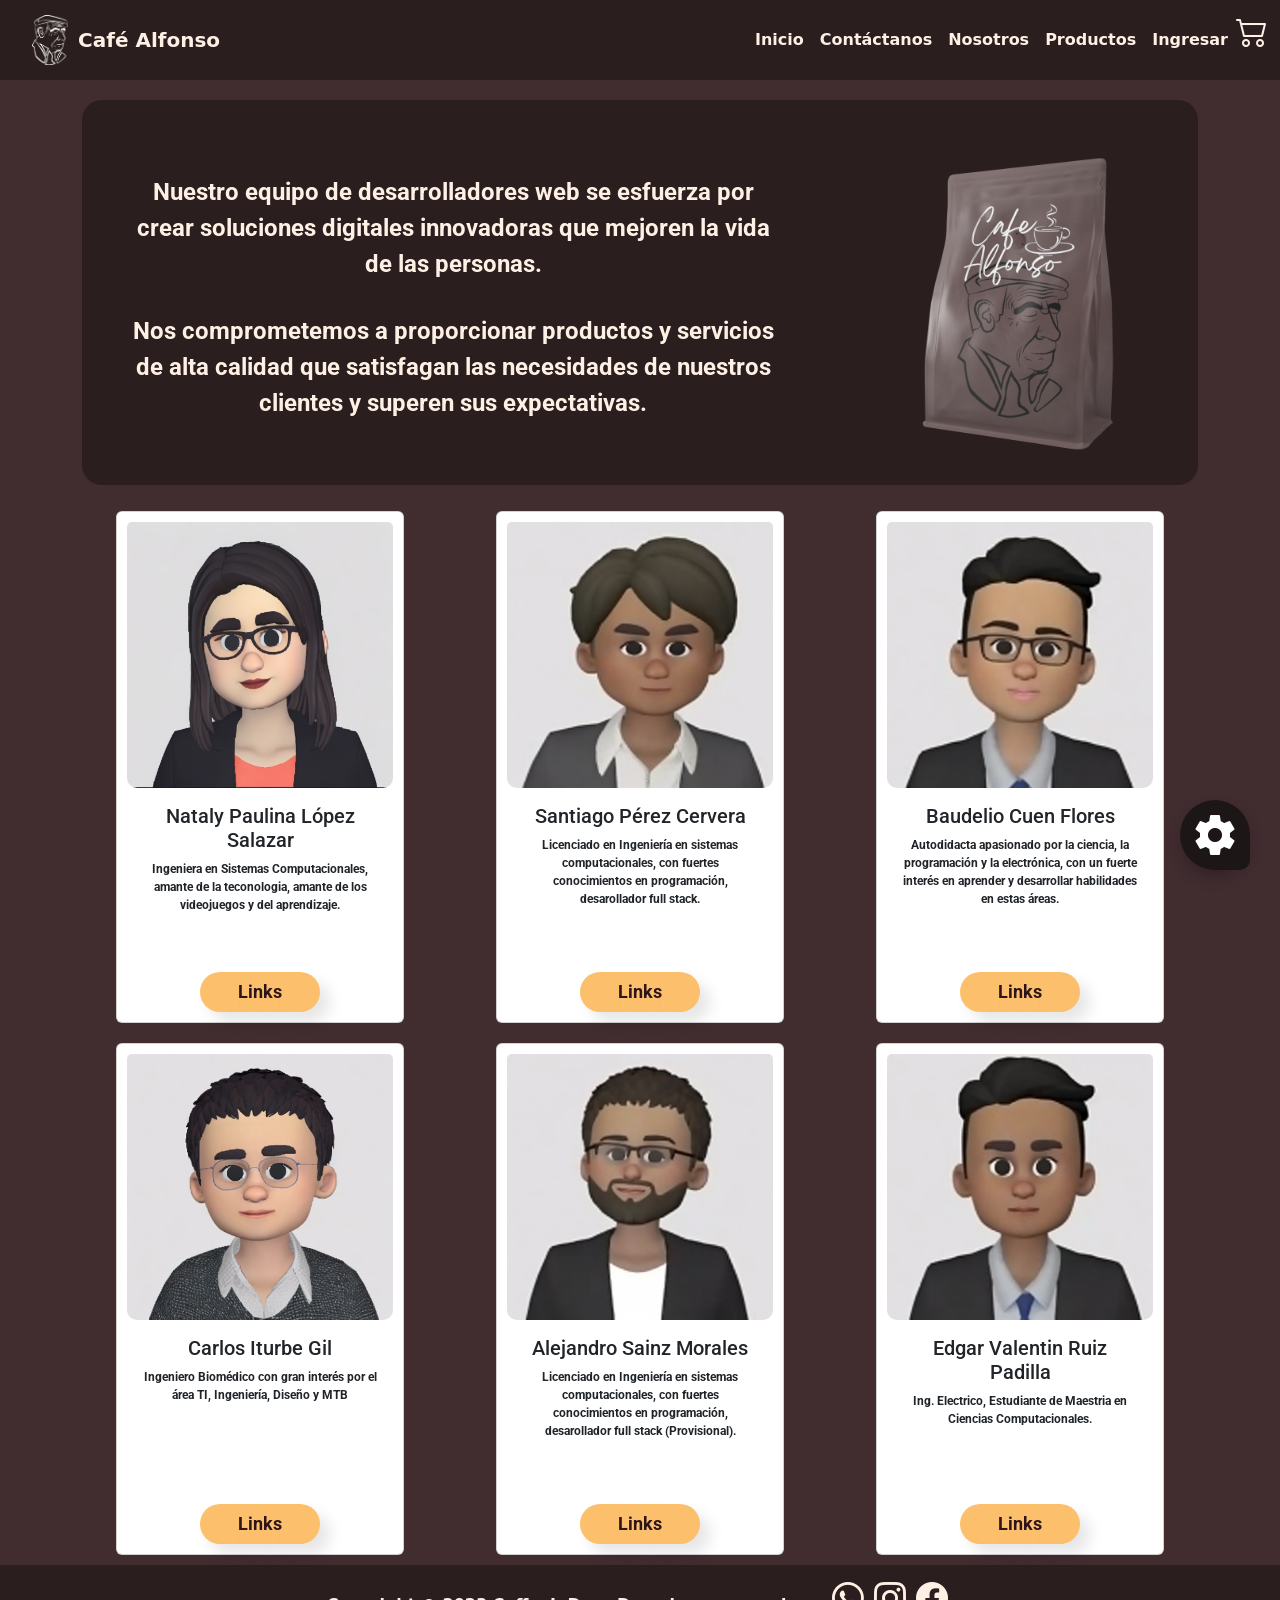
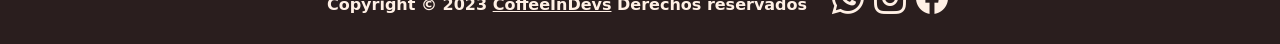
<file: about.html>
<!DOCTYPE html>
<html lang="en">

<head>
  <meta charset="UTF-8">
  <meta http-equiv="X-UA-Compatible" content="IE=edge">
  <meta name="viewport" content="width=device-width, initial-scale=1.0">

  <title>Nosotros</title>

  <!-- Bootstrap 5.3 -->
  <link href="https://cdn.jsdelivr.net/npm/bootstrap@5.3.0-alpha1/dist/css/bootstrap.min.css" rel="stylesheet"
    integrity="sha384-GLhlTQ8iRABdZLl6O3oVMWSktQOp6b7In1Zl3/Jr59b6EGGoI1aFkw7cmDA6j6gD" crossorigin="anonymous">

  <!-- Estilos CSS generales -->
  <link rel="stylesheet" href="styles/styles.css">

  <!-- Estilos CSS about -->
  <link rel="stylesheet" href="styles/about.css">

  <!-- Iconos bootstrap -->
  <!-- Example: <i class="bi-alarm"></i> -->
  <link rel="stylesheet" href="https://cdn.jsdelivr.net/npm/bootstrap-icons@1.3.0/font/bootstrap-icons.css">

  <!-- iconos font awesome -->
  <link rel="stylesheet" href="https://cdnjs.cloudflare.com/ajax/libs/font-awesome/6.3.0/css/all.min.css">
</head>

<body>

  <!-- div Navbar -->
  <div id="navbar" class="sticky-top"></div>

  <!-- div de titulo -->
  <div class="container container-about">
    <div class="row-title">
      <div class="row mt-3">
        <!-- <h3 id="title">CoffeInDevs</h1> -->
          <div class="col-lg-8 col-sm-12 d-flex mt-4">
            <div class="row m-2 p-3">
              <p id="text-logo">Nuestro equipo de desarrolladores web se esfuerza por crear soluciones digitales innovadoras que mejoren la vida de las personas.</p>
              <p id="text-logo">Nos comprometemos a proporcionar productos y servicios de alta calidad que satisfagan las necesidades de nuestros clientes y superen sus expectativas.</p>
            </div>
          </div>
        <div class="col-lg-4 col-sm-12">
          <img class="img-fluid" src = "./assets/img/logo_contacto.png" id="image-logo" alt="Logo de CoffeInDevs">
        </div>
      </div>
    </div>
  </div>
  <!-- cierre div titulo -->

  <!-- Tarjetas de Participantes -->
  <div class="container container-about">
    <div class="row justify-content-center mt-3">
      <!-- carta de bootstrap Nataly -->
      <div class="col-lg-4 col-md-6 col-sm-12">
        <div class="card">
          <img src="./assets/img/about/nataly.jpg" class="card-img-top" alt="Imagen Nataly">
          <div class="card-body">
            <h5 class="card-title">Nataly Paulina López Salazar</h5>
            <p class="card-text">Ingeniera en Sistemas Computacionales, amante de la teconologia, amante de los
              videojuegos y del aprendizaje.</p>
          </div>
          <!-- links -->
          <div class="links">
            <span>Links</span>
            <nav>
              <a href="https://github.com/nplopezs" target="_blank"><i class="fab fa-github"></i></a>
              <a href="https://www.linkedin.com/in/nataly-paulina-lopez-salazar/" target="_blank"><i class="fa-brands fa-linkedin"></i></a>
              <a href="https://github.com/nplopezs" target="_blank"><i class="fa-solid fa-link"></i></a>
            </nav>
          </div>
        </div>
      </div>

      <!-- carta de bootstrap Santiago-->
      <div class="col-lg-4 col-md-6 col-sm-12">
        <div class="card">
          <img src="./assets/img/about/santiago.jpg" class="card-img-top" alt="Imagen Santiago">
          <div class="card-body">
            <h5 class="card-title">Santiago Pérez Cervera</h5>
            <p class="card-text">Licenciado en Ingeniería en sistemas computacionales, con fuertes conocimientos en
              programación, desarollador full stack.
            </p>
          </div>

          <div class="links">
            <span>Links</span>
            <nav>
              <a href="https://github.com/SantiagoPerezCervera" target="_blank"><i class="fab fa-github"></i></a>
              <a href="https://www.linkedin.com/in/santiago-antonio-p%C3%A9rez-cervera/" target="_blank"><i class="fa-brands fa-linkedin"></i></a>
              <a href="https://github.com/SantiagoPerezCervera" target="_blank"><i class="fa-solid fa-link"></i></a>
            </nav>
          </div>
        </div>
      </div>

      <!-- carta de bootstrap Baudelio-->
      <div class="col-lg-4 col-md-6 col-sm-12">
        <div class="card">
          <img src="./assets/img/about/baudelio.jpg" class="card-img-top" alt="Imagen Baudelio">
          <div class="card-body">
            <h5 class="card-title">Baudelio Cuen Flores</h5>
            <p class="card-text">Autodidacta apasionado por la ciencia, la programación y la electrónica, con un
              fuerte
              interés en aprender y desarrollar habilidades en estas áreas.</p>
          </div>

          <div class="links">
            <span>Links</span>
            <nav>
              <a href="https://github.com/baudeliocuen" target="_blank"><i class="fab fa-github"></i></a>
              <a href="https://www.linkedin.com/in/baudelio-cuen-205517265/" target="_blank"><i class="fa-brands fa-linkedin"></i></a>
              <a href="https://github.com/baudeliocuen" target="_blank"><i class="fa-solid fa-link"></i></a>
            </nav>
          </div>
        </div>
      </div>

      <!-- carta de bootstrap Carlos-->
      <div class="col-lg-4 col-md-6 col-sm-12">
        <div class="card">
          <img src="./assets/img/about/carlos.jpg" class="card-img-top" alt="Imagen Carlos">
          <div class="card-body">
            <h5 class="card-title">Carlos Iturbe Gil</h5>
            <p class="card-text">Ingeniero Biomédico con gran interés por el área TI, Ingeniería, Diseño y MTB</p>
          </div>
          
          <div class="links">
            <span>Links</span>
            <nav>
              <a href="https://github.com/megath12" target="_blank"><i class="fab fa-github"></i></a>
              <a href="https://www.linkedin.com/in/carlos-itgiv/" target="_blank"><i class="fa-brands fa-linkedin"></i></a>
              <a href="https://github.com/megath12" target="_blank"><i class="fa-solid fa-link"></i></a>
            </nav>
          </div>
        </div>
      </div>

        <!-- carta de bootstrap Alejandro-->
      <div class="col-lg-4 col-md-6 col-sm-12">
        <div class="card">
          <img src="./assets/img/about/alex.jpg" class="card-img-top" alt="Imagen Alejandro">
          <div class="card-body">
            <h5 class="card-title">Alejandro Sainz Morales</h5>
            <p class="card-text">Licenciado en Ingeniería en sistemas computacionales, con fuertes conocimientos en
              programación, desarollador full stack (Provisional).</p>
          </div>
          
          <div class="links">
            <span>Links</span>
            <nav>
              <a href="https://github.com/AlexSainzM" target="_blank"><i class="fab fa-github"></i></a>
              <a href="https://www.linkedin.com/in/alejandro-sainz-ab5751137/" target="_blank"><i class="fa-brands fa-linkedin"></i></a>
              <a href="https://github.com/AlexSainzM" target="_blank"><i class="fa-solid fa-link"></i></a>
            </nav>
          </div>
        </div>
      </div>

      <!-- carta de bootstrap Edgar-->
      <div class="col-lg-4 col-md-6 col-sm-12">
        <div class="card">
          <img src="./assets/img/about/edgar.jpg" class="card-img-top" alt="Imagen Edgar">
          <div class="card-body">
            <h5 class="card-title">Edgar Valentin Ruiz Padilla</h5>
            <p class="card-text">Ing. Electrico, Estudiante de Maestria en Ciencias Computacionales.</p>
          </div>
          
          <div class="links">
            <span>Links</span>
            <nav>
              <a href="https://github.com/EdgarVRP" target="_blank"><i class="fab fa-github"></i></a>
              <a href="https://www.linkedin.com/in/edgarvrp/" target="_blank"><i class="fa-brands fa-linkedin"></i></a>
              <a href="https://github.com/EdgarVRP" target="_blank"><i class="fa-solid fa-link"></i></a>
            </nav>
          </div>
        </div>
      </div>

    </div> <!-- Cierre de row -->
  </div><!-- cierre div Tarjetas de participantes-->

  <!-- Div footer -->
  <article></article>
  <div id="footer"></div>

  <!-- Script de about -->
  <script src="scripts/about.js"></script>

  <!-- Script para todos los archivos -->
  <script src="scripts/scripts.js"></script>

  <!-- Script Bootstrap 5.3 -->
  <script src="https://cdn.jsdelivr.net/npm/bootstrap@5.3.0-alpha1/dist/js/bootstrap.bundle.min.js"
    integrity="sha384-w76AqPfDkMBDXo30jS1Sgez6pr3x5MlQ1ZAGC+nuZB+EYdgRZgiwxhTBTkF7CXvN"
    crossorigin="anonymous"></script>
</body>

</html>
</file>
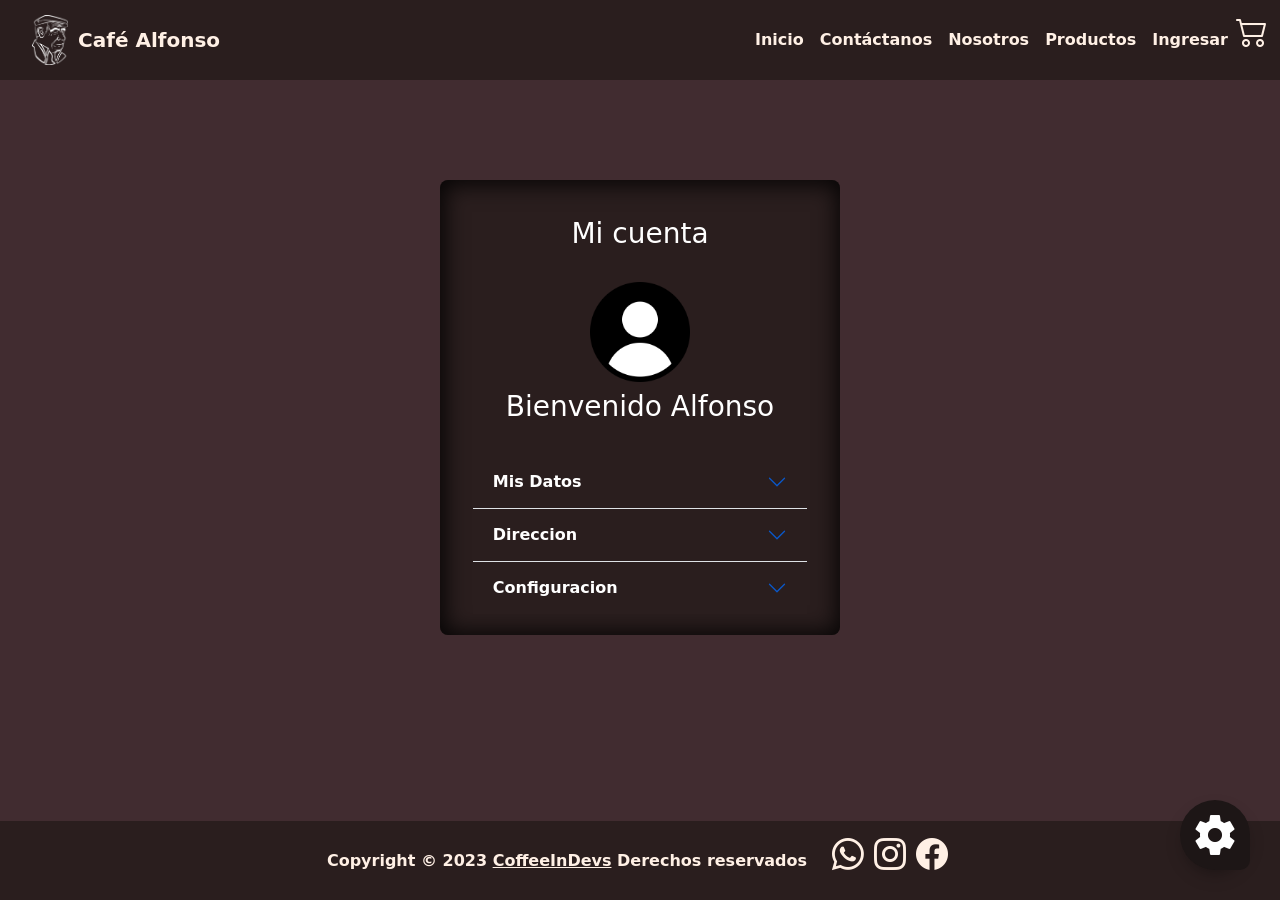
<file: account.html>
<!DOCTYPE html>
<html lang="en">

<head>
  <meta charset="UTF-8">
  <meta http-equiv="X-UA-Compatible" content="IE=edge">
  <meta name="viewport" content="width=device-width, initial-scale=1.0">

  <title>Account</title>

  <!-- Bootstrap 5.3 -->
  <link href="https://cdn.jsdelivr.net/npm/bootstrap@5.3.0-alpha1/dist/css/bootstrap.min.css" rel="stylesheet"
    integrity="sha384-GLhlTQ8iRABdZLl6O3oVMWSktQOp6b7In1Zl3/Jr59b6EGGoI1aFkw7cmDA6j6gD" crossorigin="anonymous">

  <!-- Estilos CSS generales -->
  <link rel="stylesheet" href="styles/styles.css">

  <!-- Estilos CSS account -->
  <link rel="stylesheet" href="styles/account.css">

  <!-- Iconos bootstrap -->
  <!-- Example: <i class="bi-alarm"></i> -->
  <link rel="stylesheet" href="https://cdn.jsdelivr.net/npm/bootstrap-icons@1.3.0/font/bootstrap-icons.css">

  <!-- Iconos font awesome -->
  <!-- Example: <i class="fa-brands fa-facebook"></i> -->
  <link rel="stylesheet" href="https://cdnjs.cloudflare.com/ajax/libs/font-awesome/6.3.0/css/all.min.css">

  <!-- Iconos material google -->
  <!-- Example: <span class="material-icons">phone</span> -->
  <link href="https://fonts.googleapis.com/icon?family=Material+Icons" rel="stylesheet">

</head>

<body>



  <!-- div Navbar -->
  <div id="navbar"></div>

  <!-- Inicio del contenedor -->
  <div class="container">

    <!-- contenedor de mi cuenta -->
    <div id="border-formulario">

      <div class="container-fluid ma" id="Contents">
        <div class="row">
          <div class="text-center mt-3">
            <!-- div de mi cuenta -->
            <div>
              <h3 id="Title">
                Mi cuenta
              </h3>
            </div> <br>
            <h3><img src="assets/img/icono-admin.png" alt="" id="imgUser"></h3>
            <div>
              <h3 id="UserName">
                <!-- div de admin  -->
                Bienvenido Alfonso
              </h3>
            </div>
            <br>
            <!-- Se utiliza el componente accordion de bootstrap para agrupar en dos secciones -->
            <div class="accordion accordion-flush " id="accordionFlushExample ">
              <div class="accordion-item ">
                <h2 class="accordion-header" id="flush-headingOne">
                  <button class="accordion-button collapsed " type="button" data-bs-toggle="collapse"
                    data-bs-target="#flush-collapseOne" aria-expanded="false" aria-controls="flush-collapseOne"
                    id="fondoBoton">
                    Mis Datos
                  </button>
                </h2>
                <div id="flush-collapseOne" class="accordion-collapse collapse" aria-labelledby="flush-headingOne"
                  data-bs-parent="#accordionFlushExample">
                  <div class="accordion-body m-2">
                    <form onsubmit="validarForm(); return false;">
                      <!-- Primera seccion del acordeon la parte de mis datos -->
                      <div class="row">           
                        <!-- input nombre -->
                        <div class="col-lg-12 col-sm-12 mt-1">
                          <label for="inputNombre" class="form-label">Nombre</label>
                          <input type="text" class="form-control" id="inputNombre" value="Nombre" disabled>
                        </div>
                        <!-- input nombre -->
                        <div class="col-lg-12 col-sm-12 mt-1">
                          <label for="inputApellido" class="form-label">Apellido</label>
                          <input type="text" class="form-control" id="inputApellido" value="Apellido" disabled>
                        </div>
                        <!-- input email -->
                        <div class="col-lg-12 col-sm-12 mt-1">
                          <label for="inputEmail" class="form-label">Email</label>
                          <input type="email" class="form-control" id="inputEmail" value="Email@" disabled>
                        </div>

                        <!-- input fecha de nacimiento -->
                        <!-- <div class="col-lg-12 col-sm-12 mt-1">
                          <label for="inputNacimiento" class="form-label">Fecha de nacimiento</label>
                          <input type="date" class="form-control" id="inputNacimiento" value="Fecha de Nacimiento"
                            disabled>
                        </div> -->
                        <!-- input telefono -->
                        <div class="col-lg-12 col-sm-12 mt-1">
                          <label for="inputTelefono" class="form-label">Teléfono</label>
                          <input type="tel" class="form-control" id="inputTelefono" value="Teléfono" disabled>
                        </div>
                        <!-- input contraseña -->
                        <div class="col-lg-12 col-sm-12 mt-1">
                          <label for="inputEmail" class="form-label">Contraseña</label>
                          <input type="password" class="form-control" id="inputContrasena" value="Contraseña" disabled>
                        </div>
                      </div>
                      <div class="row mt-4">
                        <div class="d-flex justify-content-around">
                          <!-- aqui estan los botones de editar y guardar -->
                          <button type="button" class="btn btn-primary" id="buttonEditar">Editar</button>
                          <button type="button" class="btn btn-primary" id="buttonGuardar">Guardar</button>
                        </div>
                      </div>
                    </form>
                  </div>
                </div>
              </div>


              <!-- componente de direccion -->
              <div class="accordion-item">
                <h2 class="accordion-header" id="flush-headingTwo">
                  <button class="accordion-button collapsed" type="button" data-bs-toggle="collapse"
                    data-bs-target="#flush-collapseTwo" aria-expanded="false" aria-controls="flush-collapseTwo"
                    id="fondoBoton">
                    Direccion
                  </button>
                </h2>
                <div id="flush-collapseTwo" class="accordion-collapse collapse" aria-labelledby="flush-headingTwo"
                  data-bs-parent="#accordionFlushExample">
                  <div class="accordion-body m-2">
                    <form onsubmit="validarDireccion(); return false;">
                      <div class="row">
                        <!-- input calle -->
                        <div class="col-lg-12 col-sm-12 mt-1">
                          <label for="inputGenero" class="form-label">Calle</label>
                          <input type="text" class="form-control" id="inputCalle" value="Calle" disabled>
                        </div>
                        <br>
                        <!-- input numero -->
                        <div class="col-lg-12 col-sm-12 mt-1">
                          <label for="inputNumero" class="form-label">Número</label>
                          <input type="number" class="form-control" id="inputNumero" value="Número" disabled>
                        </div>
                        <!-- input codigo postal -->
                        <div class="col-lg-12 col-sm-12 mt-1">
                          <label for="inputGenero" class="form-label">Código Postal </label>
                          <input type="number" class="form-control" id="inputCodigoPostal" value="CódigoPostal"
                            disabled>
                        </div>
                      </div>
                      <!-- input colonia -->
                      <div class="row">
                        <div class="col-lg-12 col-sm-12 mt-1">
                          <label for="inputColinia" class="form-label">Colonia </label>
                          <input type="text" class="form-control" id="inputColonia" value="Colonia" disabled>
                        </div>
                        <!-- input municipio -->
                        <div class="col-lg-12 col-sm-12 mt-1">
                          <label for="inputMunicipio" class="form-label">Municipio </label>
                          <input type="text" class="form-control" id="inputMunicipio" value="Municipio" disabled>
                        </div>
                      </div>
                      <div class="row">
                        <!-- input estado -->
                        <div class="col-lg-12 col-sm-12 mt-1">
                          <label for="inputEstado" class="form-label">Estado </label>
                          <input type="text" class="form-control" id="inputEstado" value="Estado" disabled>
                        </div>
                      </div>
                      <br>
                      <div class="row">
                        <!-- input botones -->
                        <div class="d-flex justify-content-around">
                          <button type="button" class="btn btn-primary" id="buttonEditar1">Editar</button>
                          <button type="button" class="btn btn-primary" id="buttonGuardar1">Guardar</button>
                        </div>
                      </div>
                    </form>
                  </div>
                </div>
              </div>


              <!-- componente de configuracion -->
              <div class="accordion-item">
                <h2 class="accordion-header" id="flush-headingThree">
                  <button class="accordion-button collapsed" type="button" data-bs-toggle="collapse"
                    data-bs-target="#flush-collapseThree" aria-expanded="false" aria-controls="flush-collapseThree"
                    id="fondoBoton">
                    Configuracion
                  </button>
                </h2>
                <div id="flush-collapseThree" class="accordion-collapse collapse" aria-labelledby="flush-headingThree"
                  data-bs-parent="#accordionFlushExample">
                  <div class="accordion-body m-2">

                    <div class="row">
                      <!-- boton para eliminar cuenta-->
                      <div class="col-lg-12 col-sm-12 mt-1">
                        <div><label class="form-label">Eliminar cuenta</label></div>
                        <button id="eliminar-cuenta" class="btn button">Eliminar</button>
                      </div>
                      <br>
                      <!-- boton para salir de la cuenta -->
                      <div class="col-lg-12 col-sm-12 mt-1">
                        <div><label class="form-label">Salir de la Cuenta</label></div>
                        <button id="salir-cuenta" class="btn button">Salir</button>
                      </div>
                    </div>
                  </div>
                </div>
              </div>
            </div>
          </div>
        </div>
      </div>
      <div id="miModal" style="display: none;"></div>
    </div>
  </div>
  




  <!-- div footer -->
  <article></article>
  <div id="footer"></div>

  <!-- Script para todos los archivos -->
  <script src="scripts/scripts.js"></script>

  <!-- Script de account -->
  <script src="scripts/account.js"></script>


  <!-- Script Bootstrap 5.3 -->
  <script src="https://cdn.jsdelivr.net/npm/bootstrap@5.3.0-alpha1/dist/js/bootstrap.bundle.min.js"
    integrity="sha384-w76AqPfDkMBDXo30jS1Sgez6pr3x5MlQ1ZAGC+nuZB+EYdgRZgiwxhTBTkF7CXvN"
    crossorigin="anonymous"></script>
</body>

</html>
</file>
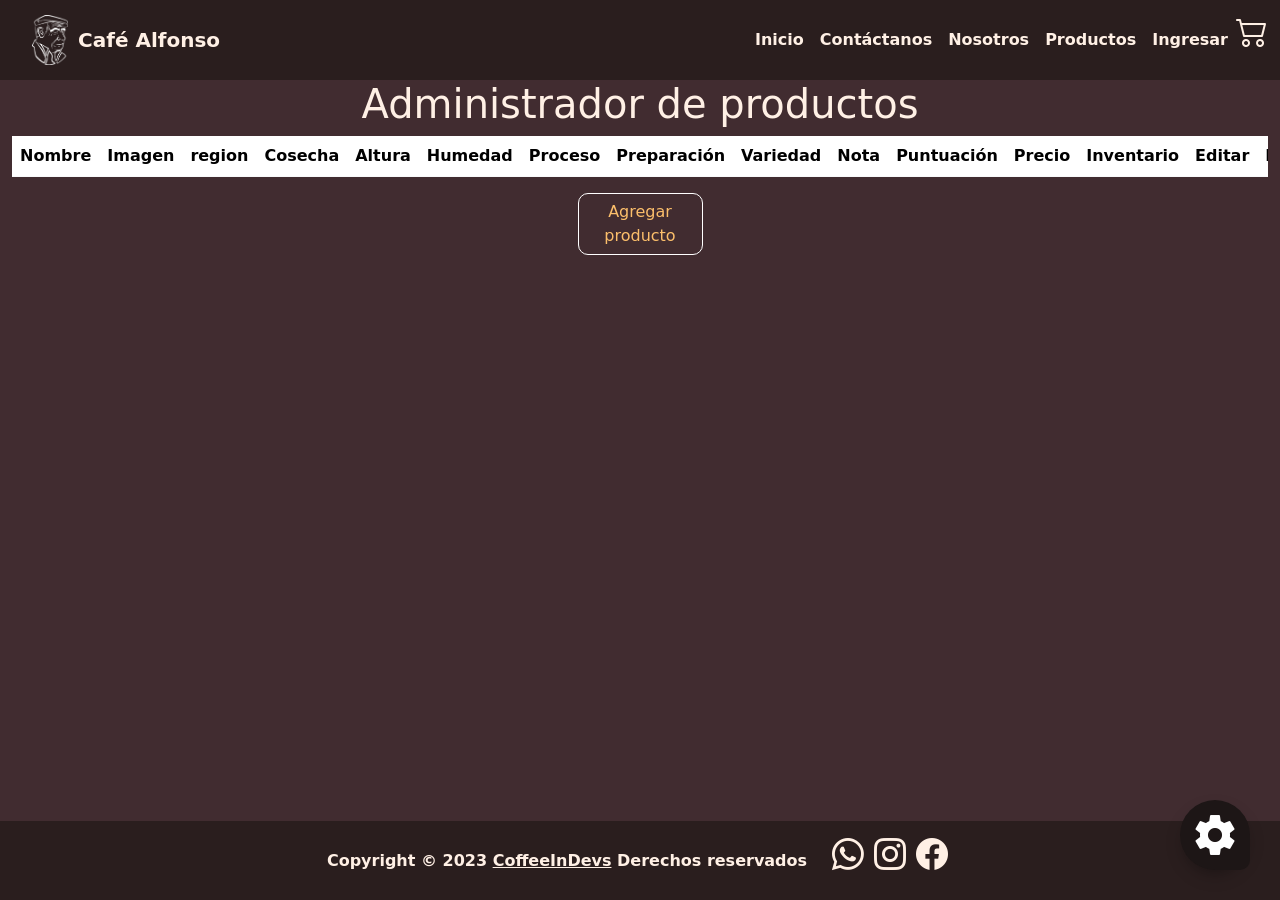
<file: admin.html>
<!DOCTYPE html>
<html lang="en">
  <head>
    <meta charset="UTF-8" />
    <meta http-equiv="X-UA-Compatible" content="IE=edge" />
    <meta name="viewport" content="width=device-width, initial-scale=1.0" />

    <title>Administración</title>

    <!-- Bootstrap 5.3 -->
    <link
      href="https://cdn.jsdelivr.net/npm/bootstrap@5.3.0-alpha1/dist/css/bootstrap.min.css"
      rel="stylesheet"
      integrity="sha384-GLhlTQ8iRABdZLl6O3oVMWSktQOp6b7In1Zl3/Jr59b6EGGoI1aFkw7cmDA6j6gD"
      crossorigin="anonymous"
    />

    <!-- Estilos CSS generales -->
    <link rel="stylesheet" href="./styles/styles.css" />

    <!-- Estilos CSS admin -->
    <link rel="stylesheet" href="./styles/admin.css" />

    <!-- Iconos bootstrap -->
    <!-- Example: <i class="bi-alarm"></i> -->
    <link
      rel="stylesheet"
      href="https://cdn.jsdelivr.net/npm/bootstrap-icons@1.3.0/font/bootstrap-icons.css"
    />

    <!-- Iconos font awesome -->
    <!-- Example: <i class="fa-brands fa-facebook"></i> -->
    <link
      rel="stylesheet"
      href="https://cdnjs.cloudflare.com/ajax/libs/font-awesome/6.3.0/css/all.min.css"
    />

    <!-- Iconos material google -->
    <!-- Example: <span class="material-icons">phone</span> -->
    <link
      href="https://fonts.googleapis.com/icon?family=Material+Icons"
      rel="stylesheet"
    />
  </head>

  <body>
    <!-- div Navbar -->
    <div id="navbar"></div>
    <main class="container-fluid footer-text">
      <div class="row">
        <div class="col-12">
          <div class="row">
            <div class="col-12">
              <h1 class="text-center">Administrador de productos</h1>
            </div>
          </div>
          <!-- Aqui comienza la tabla para visualizar productos -->
          <div class="table-responsive">
            <table
              class="table text-successtable-border border-light footer-text"
            >
              <thead>
                <tr>
                  <th scope="col" hidden>ID</th>
                  <th scope="col">Nombre</th>
                  <th scope="col">Imagen</th>
                  <th scope="col">region</th>
                  <th scope="col">Cosecha</th>
                  <th scope="col">Altura</th>
                  <th scope="col">Humedad</th>
                  <th scope="col">Proceso</th>
                  <th scope="col">Preparación</th>
                  <th scope="col">Variedad</th>
                  <th scope="col">Nota</th>
                  <th scope="col">Puntuación</th>
                  <th scope="col">Precio</th>
                  <th scope="col">Inventario</th>
                  <th scope="col">Editar</th>
                  <th scope="col">Eliminar</th>
                </tr>
              </thead>
              <tbody id="tablaProductos"></tbody>
            </table>
          </div>
          <div class="row">
            <div class="col-12 centrar">
              <button
                type="button"
                class="btn btn-primary"
                id="button"
                data-bs-toggle="modal"
                data-bs-target="#modalProductoNuevo"
              >
                Agregar producto
              </button>
            </div>
          </div>
        </div>
      </div>

      <!-- Modal ProductoNuevo-->
      <div class="modal" tabindex="-1" role="dialog" id="modalProductoNuevo">
        <div class="modal-dialog" role="document">
          <div class="modal-content navbar footer-text">
            <div class="modal-header">
              <h5 class="modal-title">Añadiendo un producto</h5>
              <button
                type="button"
                class="btn-close"
                data-bs-dismiss="modal"
                aria-label="Close"
              ></button>
            </div>
            <div class="modal-body">
              <form id="formularioNuevoProducto">
                <div class="form-group">
                  <label for="nombreProducto">Nombre del producto</label>
                  <input
                    type="text"
                    class="form-control"
                    id="nombreProducto"
                    placeholder="Nombre del producto"
                    required
                  />
                  <label for="regionProducto">Region del producto</label>
                  <input
                    type="text"
                    class="form-control"
                    id="regionProducto"
                    placeholder="Region del producto"
                    required
                  />
                  <label for="cosechaProducto">Cosecha del producto</label>
                  <input
                    type="text"
                    class="form-control"
                    id="cosechaProducto"
                    placeholder="Cosecha del producto"
                    required
                  />
                  <label for="alturaProducto">Altura del producto</label>
                  <input
                    type="text"
                    class="form-control"
                    id="alturaProducto"
                    placeholder="Altura del producto"
                    required
                  />
                  <label for="humedadProducto">Humedad (%) del producto</label>
                  <input
                    type="number"
                    class="form-control"
                    id="humedadProducto"
                    placeholder="Humedad del producto"
                    required
                  />
                  <label for="procesoProducto"
                    >Proceso del producto</label
                  >
                  <input
                    type="text"
                    class="form-control"
                    id="procesoProducto"
                    placeholder="Proceso del producto"
                    required
                  />
                  <label for="preparacionProducto"
                    >Preparación del producto</label
                  >
                  <input
                    type="text"
                    class="form-control"
                    id="preparacionProducto"
                    placeholder="Preparación del producto"
                    required
                  />
                  <label for="variedadProducto">Variedad del producto</label>
                  <input
                    type="text"
                    class="form-control"
                    id="variedadProducto"
                    placeholder="Variedad del producto"
                    required
                  />
                  <label for="notaProducto">Nota del producto</label>
                  <textarea
                    class="form-control"
                    id="notaProducto"
                    rows="3"
                    required
                  ></textarea>
                  <label for="puntuacionProducto"
                    >Puntuación del producto</label
                  >
                  <input
                    type="number"
                    class="form-control"
                    id="puntuacionProducto"
                    placeholder="Puntuación del producto"
                    required
                  />
                  <label for="precioProducto"
                    >Precio del producto</label
                  >
                  <input
                    type="text"
                    class="form-control"
                    id="precioProducto"
                    placeholder="Precio del producto"
                    required
                  />
                  <label for="imagenProducto">Imagen del producto</label>
                  <input
                    class="form-control"
                    type="file"
                    id="imagenProducto"
                  />
                  <label for="inventarioProducto"
                    >Inventario del producto</label
                  >
                  <input
                    type="number"
                    class="form-control"
                    id="inventarioProducto"
                    placeholder="Inventario del producto"
                    required
                  />
                </div>

                <div class="modal-footer">
                  <button
                    type="button"
                    class="btn btn-secondary"
                    data-bs-dismiss="modal"
                  >
                    Cancelar
                  </button>
                  <button
                    type="submit"
                    class="btn btn-primary"
                    data-dismiss="modal"
                    id="btnCrearProducto"
                  >
                    Crear Producto
                  </button>
                </div>
              </form>
            </div>
          </div>
        </div>
      </div>
      <!-- Modal EditarProducto-->
      <div class="modal" tabindex="-1" role="dialog" id="modalEditarProducto">
        <div class="modal-dialog" role="document">
          <div class="modal-content navbar footer-text">
            <div class="modal-header">
              <h5 class="modal-title">Editando un producto</h5>
              <button
                type="button"
                class="btn-close"
                data-bs-dismiss="modal"
                aria-label="Close"
              ></button>
            </div>
            <div class="modal-body">
              <form id="formularioNuevoProducto">
                <div class="form-group">
                  <label id="idProducto" hidden></label>
                  <label for="nombreProducto">Nombre del producto</label>
                  <input
                    type="text"
                    class="form-control"
                    id="editnombreProducto"
                    placeholder="Nombre del producto"
                    required
                  />
                  <label for="regionProducto">Region del producto</label>
                  <input
                    type="text"
                    class="form-control"
                    id="editregionProducto"
                    placeholder="Region del producto"
                    required
                  />
                  <label for="cosechaProducto">Cosecha del producto</label>
                  <input
                    type="text"
                    class="form-control"
                    id="editcosechaProducto"
                    placeholder="Cosecha del producto"
                    required
                  />
                  <label for="alturaProducto">Altura del producto</label>
                  <input
                    type="text"
                    class="form-control"
                    id="editalturaProducto"
                    placeholder="Altura del producto"
                    required
                  />
                  <label for="humedadProducto">Humedad (%) del producto</label>
                  <input
                    type="number"
                    class="form-control"
                    id="edithumedadProducto"
                    placeholder="Humedad del producto"
                    required
                  />
                  <label for="procesoProducto">Proceso del producto</label>
                  <input
                    type="text"
                    class="form-control"
                    id="editprocesoProducto"
                    placeholder="Proceso del producto"
                    required
                  />
                  <label for="preparacionProducto"
                    >Preparación del producto</label
                  >
                  <input
                    type="text"
                    class="form-control"
                    id="editpreparacionProducto"
                    placeholder="Preparación del producto"
                    required
                  />
                  <label for="variedadProducto">Variedad del producto</label>
                  <input
                    type="text"
                    class="form-control"
                    id="editvariedadProducto"
                    placeholder="Variedad del producto"
                    required
                  />
                  <label for="notaProducto">Nota del producto</label>
                  <textarea
                    class="form-control"
                    id="editnotaProducto"
                    rows="3"
                    required
                  ></textarea>
                  <label for="puntuacionProducto"
                    >Puntuación del producto</label
                  >
                  <input
                    type="text"
                    class="form-control"
                    id="editpuntuacionProducto"
                    placeholder="Puntuación del producto"
                    required
                  />
                  <label for="precioProducto"
                    >Precio del producto</label
                  >
                  <input
                    type="text"
                    class="form-control"
                    id="editprecioProducto"
                    placeholder="Precio del producto"
                    required
                  />
                  <label for="imagenProducto">Imagen del producto</label>
                  <input
                    class="form-control"
                    type="file"
                    id="editimagenProducto"
                  />
                  <input
                    class="form-control"
                    type="text"
                    id="editimagenProductoTEXT"
                    hidden
                  />
                  <label for="inventarioProducto"
                    >Inventario del producto</label
                  >
                  <input
                    type="number"
                    class="form-control"
                    id="editinventarioProducto"
                    placeholder="Inventario del producto"
                    required
                  />
                </div>

                <div class="modal-footer">
                  <button
                    type="button"
                    class="btn btn-secondary"
                    data-bs-dismiss="modal"
                  >
                    Cancelar
                  </button>
                  <button
                    type="submit"
                    class="btn btn-primary"
                    data-dismiss="modal"
                    id="btnModificarProducto"
                  >
                    Modificar Producto
                  </button>
                </div>
              </form>
            </div>
          </div>
        </div>
      </div>
    </main>

    <article></article>

    <!-- div footer -->
    <div id="footer"></div>

    <!-- Script para todos los archivos -->
    <script src="./scripts/scripts.js"></script>

    
    <!-- Script de admin -->
    <script src="./scripts/admin.js"></script>
    <!-- Script Bootstrap 5.3 -->
    <script
      src="https://cdn.jsdelivr.net/npm/bootstrap@5.3.0-alpha1/dist/js/bootstrap.bundle.min.js"
      integrity="sha384-w76AqPfDkMBDXo30jS1Sgez6pr3x5MlQ1ZAGC+nuZB+EYdgRZgiwxhTBTkF7CXvN"
      crossorigin="anonymous"
    ></script>
  </body>
</html>
</file>
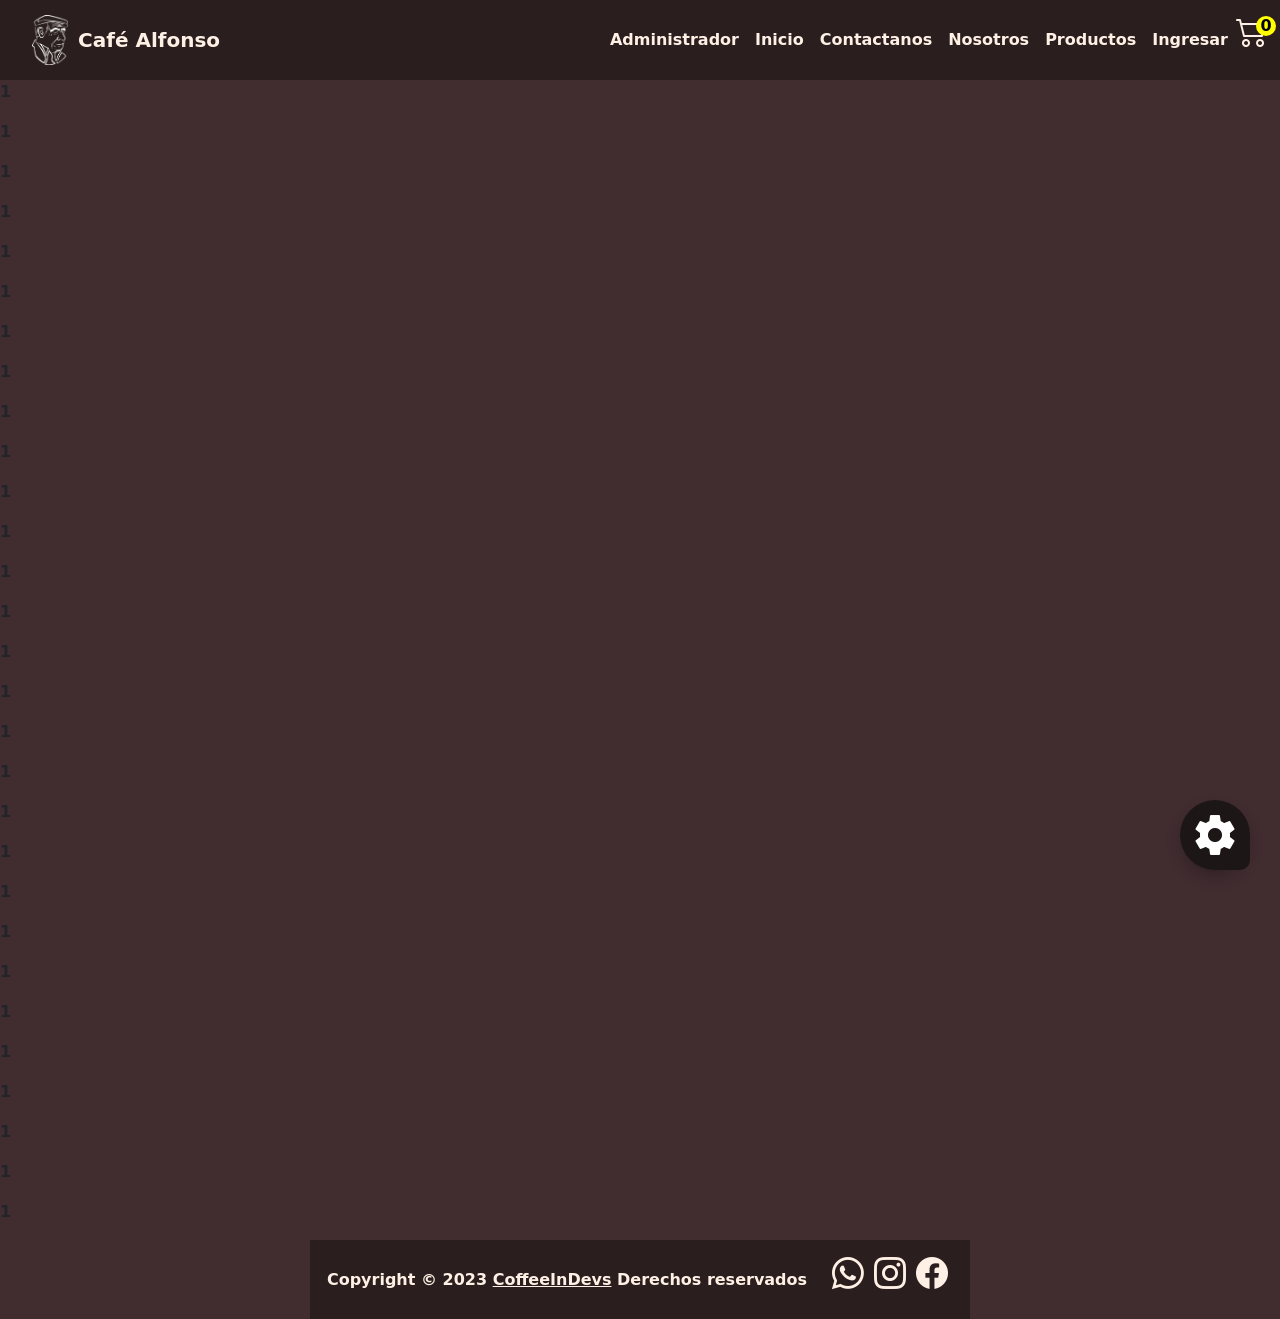
<file: common.html>
<!DOCTYPE html>
<html lang="en">

<head>
  <meta charset="UTF-8">
  <meta http-equiv="X-UA-Compatible" content="IE=edge">
  <meta name="viewport" content="width=device-width, initial-scale=1.0">
  <title>Navbar</title>

  <!-- Bootstrap 5.3 -->
  <link href="https://cdn.jsdelivr.net/npm/bootstrap@5.3.0-alpha1/dist/css/bootstrap.min.css" rel="stylesheet"
    integrity="sha384-GLhlTQ8iRABdZLl6O3oVMWSktQOp6b7In1Zl3/Jr59b6EGGoI1aFkw7cmDA6j6gD" crossorigin="anonymous">

  <!-- Estilos CSS generales -->
  <link rel="stylesheet" href="styles/styles.css">

  <!-- Iconos bootstrap -->
  <!-- Example: <i class="bi-alarm"></i> -->
  <link rel="stylesheet" href="https://cdn.jsdelivr.net/npm/bootstrap-icons@1.3.0/font/bootstrap-icons.css">

</head>

<body>

  <nav class="navbar fixed-top navbar-expand-md sticky-top">
    <div class="container-fluid">
      <button class="navbar-toggler" type="button" data-bs-toggle="collapse" data-bs-target="#pages" style="background-color:#fff;">
        <span class="navbar-toggler-icon" style="color:#fff;"></span>
      </button>

      <a class="navbar-brand" href="./">
        <img id="logo-navbar" src="assets/img/logo_white.png" alt="Logo" width="36">
        <p>Café Alfonso</p>
      </a>

      <div class="collapse navbar-collapse" id="pages">
        <ul class="navbar-nav ms-auto">
          <li id="nav-admin" class="nav-item"><a class="nav-link" href="./admin.html">Administrador</a></li>
          <li class="nav-item"><a class="nav-link" href="./">Inicio</a></li>
          <li class="nav-item"><a class="nav-link" href="./contact.html">Contactanos</a></li>
          <li class="nav-item"><a class="nav-link" href="./about.html">Nosotros</a></li>
          <li class="nav-item"><a class="nav-link" href="./products.html">Productos</a></li>
          <li class="nav-item"><a id="nav-user" class="nav-link" href="./login.html">Ingresar</a></li>
        </ul>
      </div>
      <div id="nav-cart-container">
        <a id="nav-cart" class="nav-icon" href="./cart.html"><i class="bi bi-cart2"></i></a>
        <p id="nav-cart-count">0</p>
      </div>
    </div>
  </nav>


  <p>1</p>
  <p>1</p>
  <p>1</p>
  <p>1</p>
  <p>1</p>
  <p>1</p>
  <p>1</p>
  <p>1</p>
  <p>1</p>
  <p>1</p>
  <p>1</p>
  <p>1</p>
  <p>1</p>
  <p>1</p>
  <p>1</p>
  <p>1</p>
  <p>1</p>
  <p>1</p>
  <p>1</p>
  <p>1</p>
  <p>1</p>
  <p>1</p>
  <p>1</p>
  <p>1</p>
  <p>1</p>
  <p>1</p>
  <p>1</p>
  <p>1</p>
  <p>1</p>
  <article></article>
  
  
  <footer class="footer">
    <div class="container">
      <div class="footer-text">
        <p>Copyright © 2023 <a href="https://github.com/CoffeeInDevs" target="_blank">CoffeeInDevs</a> Derechos reservados</p>
      </div>

      <div class="footer-logos">
        <!-- Los iconos se puede agregar con etiquetas embed, img, svg pero como fuente es mas flexible -->
        <a href="https://wa.me/5555555555" target="_blank"><i class="icon bi bi-whatsapp"></i></a>
        <a href="https://www.instagram.com/cafe_alfonso_" target="_blank"><i class="icon bi bi-instagram"></i></a>
        <a href="https://www.facebook.com/people/Caf%C3%A9-Alfonso/100070573881417/" target="_blank"><i class="icon bi bi-facebook"></i></a>
      </div>
    </div>
  </footer>

  <!-- Script para todos los archivos -->
  <script src="scripts/scripts.js"></script>

  <!-- Script Bootstrap 5.3 -->
  <script src="https://cdn.jsdelivr.net/npm/bootstrap@5.3.0-alpha1/dist/js/bootstrap.bundle.min.js"
    integrity="sha384-w76AqPfDkMBDXo30jS1Sgez6pr3x5MlQ1ZAGC+nuZB+EYdgRZgiwxhTBTkF7CXvN"
    crossorigin="anonymous"></script>
</body>
</html>
</file>
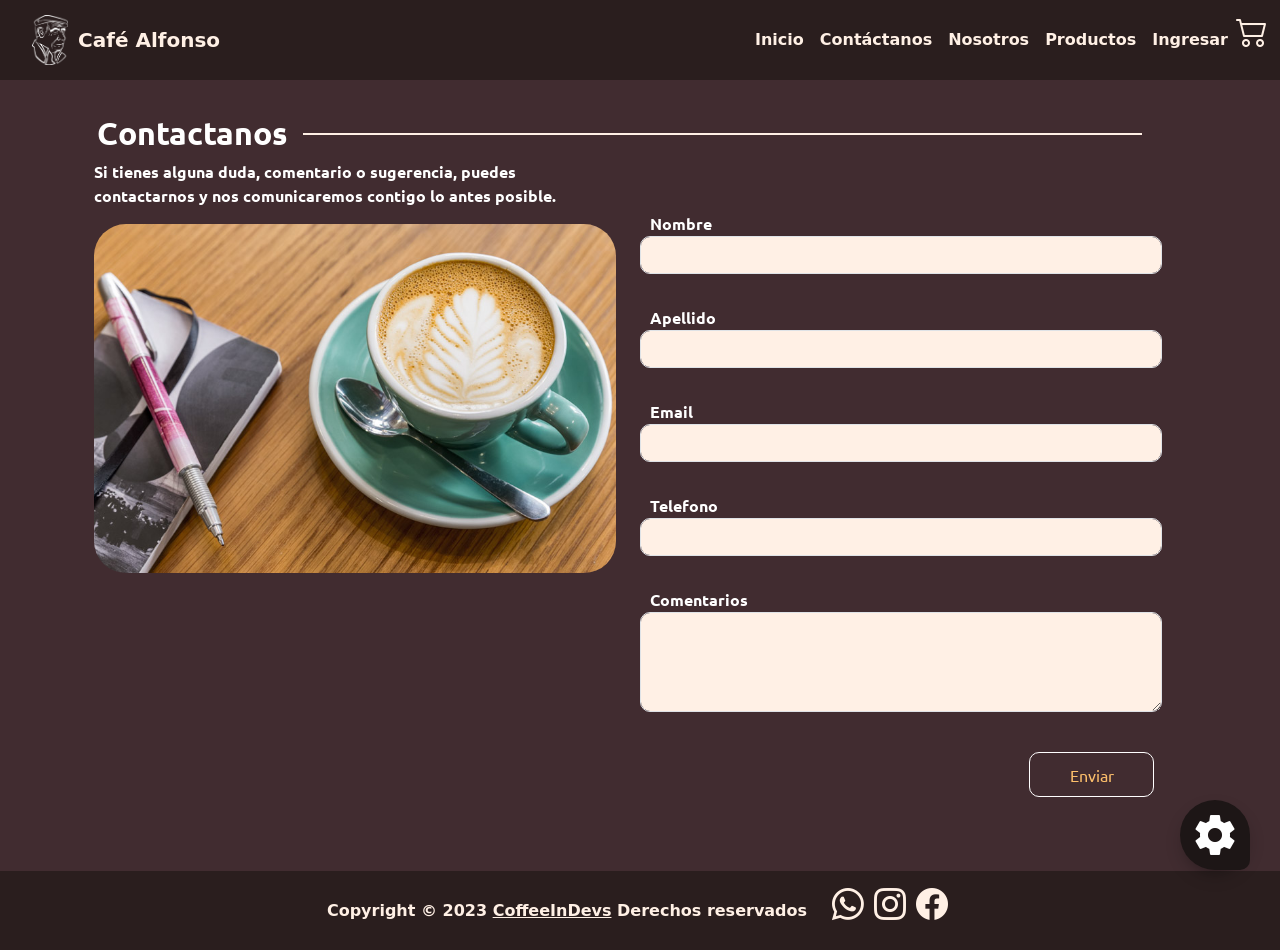
<file: contact.html>
<!DOCTYPE html>
<html lang="en">

<head>
    <meta charset="UTF-8">
    <meta http-equiv="X-UA-Compatible" content="IE=edge">
    <meta name="viewport" content="width=device-width, initial-scale=1.0">
    <title>Contacto</title>

    <!-- Bootstrap 5.3 -->
    <link href="https://cdn.jsdelivr.net/npm/bootstrap@5.3.0-alpha1/dist/css/bootstrap.min.css" rel="stylesheet"
        integrity="sha384-GLhlTQ8iRABdZLl6O3oVMWSktQOp6b7In1Zl3/Jr59b6EGGoI1aFkw7cmDA6j6gD" crossorigin="anonymous">

    <!-- Estilos CSS generales -->
    <link rel="stylesheet" href="styles/styles.css">

    <!-- Estilos CSS contact -->
    <link rel="stylesheet" href="styles/contact.css">
    <!--  Fonts -->
    <link rel="preconnect" href="https://fonts.googleapis.com">
    <link rel="preconnect" href="https://fonts.gstatic.com" crossorigin>
    <link href="https://fonts.googleapis.com/css2?family=Ubuntu&display=swap" rel="stylesheet">
    <!-- Iconos bootstrap -->
    <!-- Example: <i class="bi-alarm"></i> -->
    <link rel="stylesheet" href="https://cdn.jsdelivr.net/npm/bootstrap-icons@1.3.0/font/bootstrap-icons.css">
</head>

<body>

    <div class="background"></div>

    <div id="navbar"></div>


    <!-- Contenedor contact -->
    <div id="contact" class="container">
        <br>
        <!-- Titulo y linea -->
        <h2 class="linea"><span id="title" class="text-label">Contactanos</span></h2>


        <!-- Contenedor general -->
        <div class="container row">

            <!-- Derecha Imagen y texto derecha -->
            <div class="col-lg-6 col-md-6 col-sm-12">
                <!-- Texto -->
                <p id="fonts" class="text-label">Si tienes alguna duda, comentario o sugerencia, puedes contactarnos y nos comunicaremos contigo lo antes posible. </p>

                <!-- Imagen -->
                <img class="img-fluid" src="./assets/img/conctac-cafe.jpg" alt="" id="img">
            </div>

            <!-- Izquierda Formularios y boton, cuando la pantalla sea grande tiene 6/12 y un margen superior-->
            <!-- Cuando la pantalla es chica tiene 12/12 (toda la pantalla de ancho) y sin margen superior -->
            <div class="col-lg-6 col-md-6 col-sm-12 align-right mt-lg-5">
                <form id="form-contact" action="https://formspree.io/f/mrgvllpe" method="POST">
                    <!-- Formulario nombre -->
                    <div class="form-row mt-1">
                        <div class="mb-2">
                            <label class="form-label" for="input-name">Nombre</label>
                            <input name="name" type="text" class="form-input form-control" id="input-name">
                            <p class="warning" id="warning-name">Falta algo</p>
                        </div>
                    </div>

                    <!-- Formulario apellido -->
                    <div class="form-row">
                        <div class="mb-2">
                            <label class="form-label" for="last">Apellido</label>
                            <input name="last" type="text" class="form-input form-control" id="input-last">
                            <p class="warning" id="warning-last">Falta algo</p>
                        </div>
                    </div>

                    <!-- Formulario email -->
                    <div class="form-row">
                        <div class="mb-2">
                            <label class="form-label" for="input-email">Email</label>
                            <input name="email" type="email" class="form-input form-control" id="input-email">
                            <p class="warning" id="warning-email">Falta algo</p>
                        </div>
                    </div>

                    <!-- Formulario telefono -->
                    <div class="form-row">
                        <div class="mb-2">
                            <label class="form-label" for="input-phone">Telefono</label>
                            <input name="phone" type="tel" maxlength="10" class="form-input form-control" id="input-phone">
                            <p class="warning" id="warning-phone">Falta algo</p>
                        </div>
                    </div>

                    <!-- Formulario comentarios -->
                    <div class="form-row">
                        <div class="mb-2">
                            <label class="form-label" for="input-comments">Comentarios</label>
                            <textarea name="comments" id="input-comments" class="form-input form-control"
                                style="height: 100px"></textarea>
                            <p class="warning" id="warning-comments">Falta algo</p>
                        </div>
                    </div>

                    <!-- Boton de enviar info del form por default seria type="submit"-->
                    <button type="button" class="btn button" id="button">Enviar</button>
                </form>
            </div>
        </div>
    </div>
    <br>

    <article></article>
    <div id="footer"></div>
    
    <!-- Script para todos los archivos -->
    <script src="scripts/scripts.js"></script>

    <!-- Script de contact -->
    <script src="scripts/contact.js"></script>


    <!-- Script Bootstrap 5.3 -->
    <script src="https://cdn.jsdelivr.net/npm/bootstrap@5.3.0-alpha1/dist/js/bootstrap.bundle.min.js"
        integrity="sha384-w76AqPfDkMBDXo30jS1Sgez6pr3x5MlQ1ZAGC+nuZB+EYdgRZgiwxhTBTkF7CXvN"
        crossorigin="anonymous"></script>
</body>

</html>
</file>
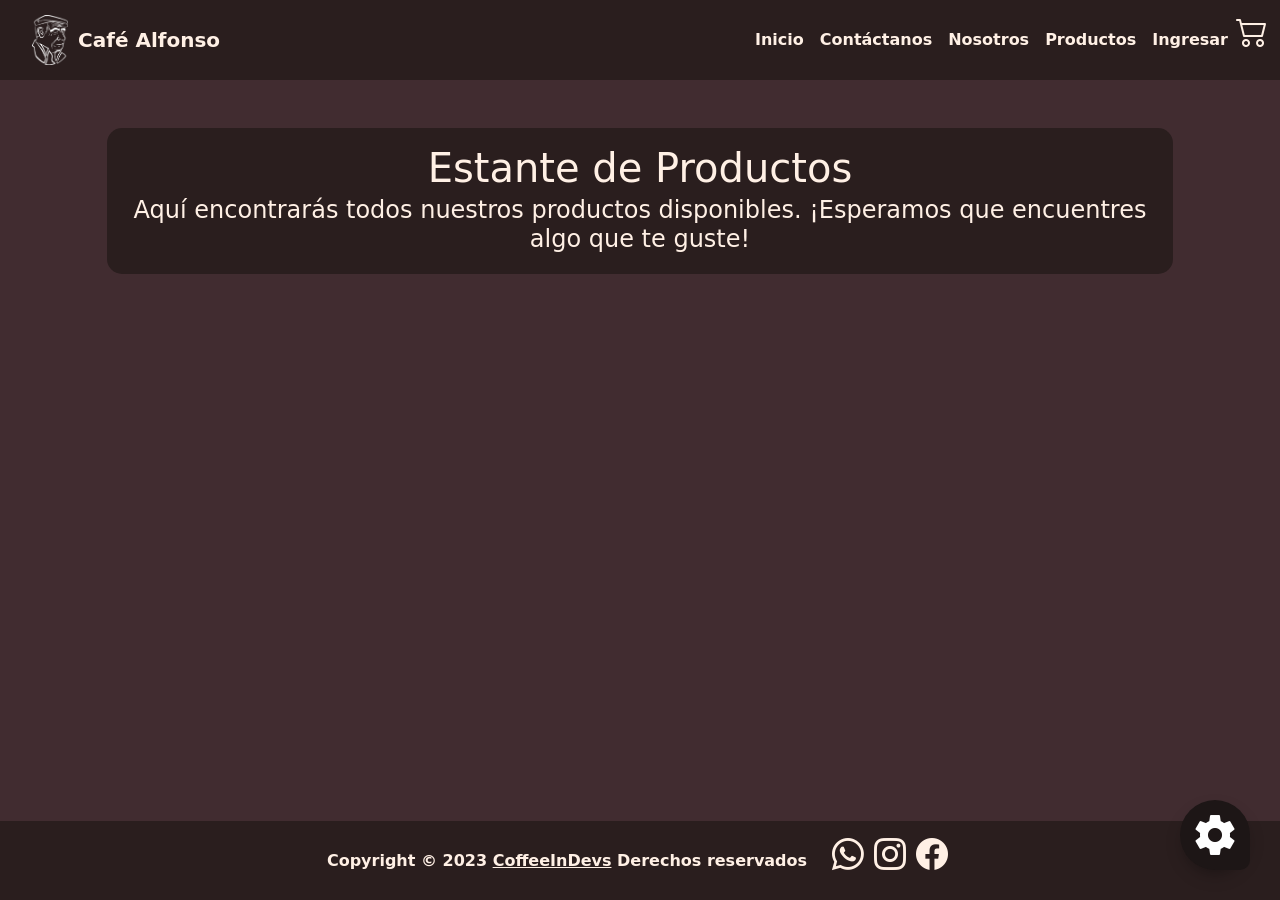
<file: products.html>
<!DOCTYPE html>
<html lang="en">

<head>
    <meta charset="UTF-8">
    <meta http-equiv="X-UA-Compatible" content="IE=edge">
    <meta name="viewport" content="width=device-width, initial-scale=1.0">
    <title>Productos</title>

    <!-- Bootstrap 5.3 -->
    <link href="https://cdn.jsdelivr.net/npm/bootstrap@5.3.0-alpha1/dist/css/bootstrap.min.css" rel="stylesheet"
        integrity="sha384-GLhlTQ8iRABdZLl6O3oVMWSktQOp6b7In1Zl3/Jr59b6EGGoI1aFkw7cmDA6j6gD" crossorigin="anonymous">

    <!-- Estilos CSS generales -->
    <link rel="stylesheet" href="styles/styles.css">

    <!-- Estilos CSS products -->
    <link rel="stylesheet" href="styles/products.css">

    <!-- Iconos bootstrap -->
    <!-- Example: <i class="bi-alarm"></i> -->
    <link rel="stylesheet" href="https://cdn.jsdelivr.net/npm/bootstrap-icons@1.3.0/font/bootstrap-icons.css">
</head>

<body>

    <div id="navbar" class="sticky-top"></div>

    <div class="container-fluid col-10  py-3 mt-5 modalLittleBoxes">
        <h1 class="h1 mb-1 lightYellowText text-center">Estante de Productos</h1>
        <h4 class="h4 mb-1 lightYellowText text-center">Aquí encontrarás todos nuestros productos disponibles. ¡Esperamos que encuentres algo que te guste!</h4>
        
    </div>

    <div id="products-container" class="row py-5 mx-5"></div>

           
    <div id="modal-product" class="modal fade" tabindex="-1" role="dialog">
    <!-- <div class="modal d-block" tabindex="-1" aria-labelledby="myModalLabel" aria-hidden="true"> -->

        <div class="modal-dialog modal-dialog-centered">
            <div class="modal-content">
            <div class="modal-header" id="modal-title">
                    
            </div>
                <div class="modal-body">
                    <div class="row" id="row-modal-body">             
                    
                    </div>
                </div>
                <div class="modal-footer" id="modal-footer">
                                       
                </div>
            </div>
        </div>
    </div>


    

    <article></article>
    <div id="footer"></div>
    
    <!-- Script para todos los archivos -->
    <script src="scripts/scripts.js"></script>

    <!-- Script de products -->
    <script src="scripts/products.js"></script>

    <!-- Script Bootstrap 5.3 -->
    <script src="https://cdn.jsdelivr.net/npm/bootstrap@5.3.0-alpha1/dist/js/bootstrap.bundle.min.js"
        integrity="sha384-w76AqPfDkMBDXo30jS1Sgez6pr3x5MlQ1ZAGC+nuZB+EYdgRZgiwxhTBTkF7CXvN"
        crossorigin="anonymous"></script>
</body>

</html>
</file>
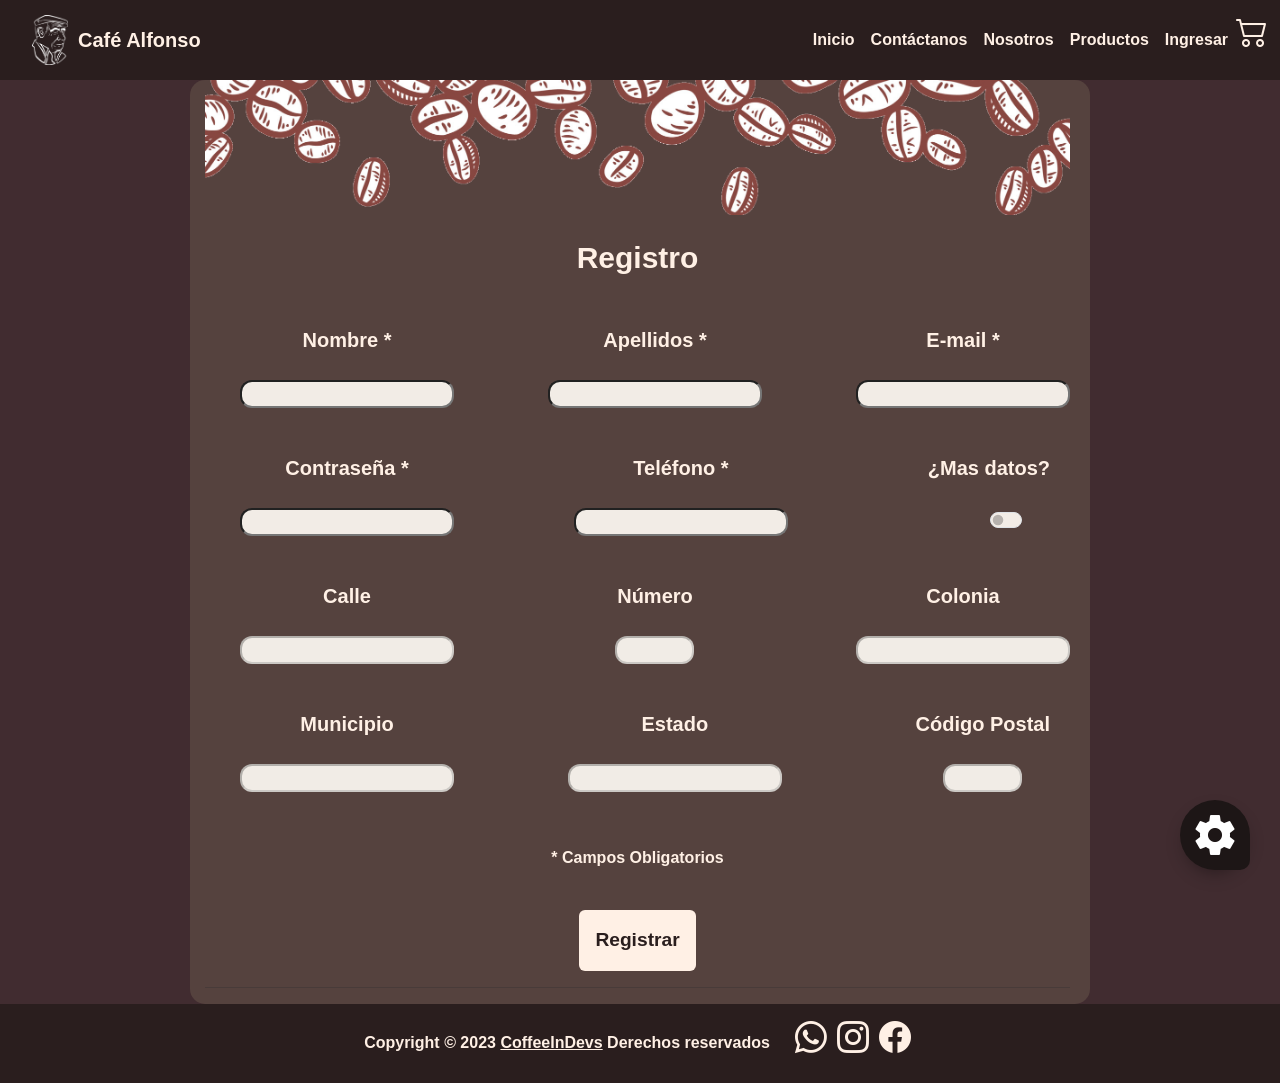
<file: signup.html>
<!DOCTYPE html>
<html lang="en">

<head>
    <meta charset="UTF-8">
    <meta http-equiv="X-UA-Compatible" content="IE=edge">
    <meta name="viewport" content="width=device-width, initial-scale=1.0">
    <title>Café Alfonso</title>

    <!-- Bootstrap 5.3 -->
    <link href="https://cdn.jsdelivr.net/npm/bootstrap@5.3.0-alpha1/dist/css/bootstrap.min.css" rel="stylesheet"
        integrity="sha384-GLhlTQ8iRABdZLl6O3oVMWSktQOp6b7In1Zl3/Jr59b6EGGoI1aFkw7cmDA6j6gD" crossorigin="anonymous">

    <!-- Estilos CSS generales -->
    <link rel="stylesheet" href="styles/styles.css">

    <!-- Estilos CSS signin -->
    <link rel="stylesheet" href="styles/signup.css">

    <!-- Iconos bootstrap -->
    <!-- Example: <i class="bi-alarm"></i> -->
    <link rel="stylesheet" href="https://cdn.jsdelivr.net/npm/bootstrap-icons@1.3.0/font/bootstrap-icons.css">
</head>

<body>
    <div id="navbar"></div>

    <div class="central-div">
        <!--  Imagen Granos de cafe   -->
        <img src="./assets/img/cafe-back.png" alt="" class="img-gra">
        <!--  Titulo Registro   -->
        <div class="title-r">Registro</div>
        <!--  Contenedor central  -->
        <div class="cont">
            <form action="#" id="form" onsubmit="validarForm()">
                <div class="user">

                    <!--  Seccion Nombre   -->
                    <div class="inp-info espacio">
                        <span class="name-inp"><b>Nombre *</b></span>
                        <!--                     <input id="name" type="text" pattern="[A-Za-z]{4,12}" required>-->
                        <input id="name" type="text">
                    </div>

                    <!--  Seccion Apellidos   -->
                    <div class="inp-info espacio">
                        <span class="name-inp"><b>Apellidos *</b></span>
                        <!--                     <input id="lana" type="text" pattern="[A-Za-z]{4,22}" required>
 -->                <input id="lana" type="text">
                    </div>

                    <!--  Seccion email   -->
                    <div class="inp-info espacio">
                        <span class="name-inp"><b>E-mail *</b></span>
                        <!--                     <input id="email" type="email" pattern="[a-zA-Z0-9_]+([.][a-zA-Z0-9_]+)*@[a-zA-Z0-9_]+([.][a-zA-Z0-9_]+)*[.][a-zA-Z]{1,5}" required>
 -->                <input id="email" type="text">
                    </div>

                    <!--   Seccion Contraseña    -->
                    <div class="inp-info espacio">
                        <span class="name-inp"><b>Contraseña *</b></span>
                        <input id="password" type="password">
                    </div>

                    <!--   Seccion telefono   -->
                    <div class="inp-info espacio">
                        <span class="name-inp"><b>Teléfono *</b></span>
                        <input id="tel" type="text" maxlength="10">
                    </div>

                    <div class="inp-info espacio">
                        <span class="name-inp"><b>¿Mas datos?</b></span>
                        <div class="form-check form-switch espacio d-flex justify-content-center">
                            <input class="form-check-input" type="checkbox" id="masDatos">
                        </div>
                    </div>


                    <!--  Seccion Nacimiento   -->
                    <!-- <div class="inp-info espacio">
                        <span class="name-inp"><b>Nacimiento</b></span>
                        <input id="date" type="date" min="1923-01-01" max="2010-12-31">
                    </div> -->

                    <!--  Seccion direccion   -->
                    <div class="inp-info espacio">
                        <span class="name-inp"><b>Calle</b></span>
                        <input id="addr" type="text">
                    </div>

                    <!--  Seccion numero direccion -->
                    <div class="inp-info espacio">
                        <span class="name-inp"><b>Número</b></span>
                        <input id="numd" type="number" min="1" max="99999">
                    </div>

                    <!--  Seccion colonia   -->
                    <div class="inp-info espacio">
                        <span class="name-inp"><b>Colonia</b></span>
                        <input id="colo" type="text">
                    </div>

                    <!--  Seccion municipio   -->
                    <div class="inp-info espacio">
                        <span class="name-inp"><b>Municipio</b></span>
                        <input id="muni" type="text">
                    </div>

                    <!--  Seccion estado   -->
                    <div class="inp-info espacio">
                        <span class="name-inp"><b>Estado</b></span>
                        <input id="esta" type="text">
                    </div>

                    <!--  Seccion Codigo Postal   -->
                    <div class="inp-info espacio">
                        <span class="name-inp"><b>Código Postal</b></span>
                        <input id="cp" type="number" pattern="[0-9]{5}" min="1" max="99999">
                    </div>
                </div>
                <br>
                <div>
                    <p class="campos">* Campos Obligatorios</p>
                </div>
                <br>

                <!--  Seccion Boton de Registro   -->
                <div class="inp-info">
                    <!-- <input id="btnRegistro" type="button" value="Registrar" class="btn" class="btn btn-primary"> -->
                    <input type="submit" value="Registrar" class="btn" class="btn btn-primary" data-bs-toggle="modal"
                        data-bs-target="#exampleModal">
                </div>

                <!-- Modal -->
                <div class="modal fade" id="exampleModal" tabindex="-1" aria-labelledby="exampleModalLabel"
                    aria-hidden="true">
                    <div class="modal-dialog">
                        <div class="modal-content">
                            <div class="modal-header">
                                <h1 class="modal-title fs-5" id="exampleModalLabel"></h1>
                                <button type="button" class="btn-close" data-bs-dismiss="modal"
                                    aria-label="Close"></button>
                            </div>
                            <div class="modal-body" id="miModal">
                                Llena el formulario para poder registrarte
                            </div>
                            <div class="modal-footer">
                                <!--           <button type="button" class="btn btn-secondary" data-bs-dismiss="modal">Close</button>
                    <button type="button" class="btn btn-primary">Save changes</button> -->
                            </div>
                        </div>
                    </div>
                </div>

            </form>

            <div id="alerta"></div>

            <hr>
        </div>
    </div>
    <article></article>
    <div id="footer"></div>

    <!-- Script para todos los archivos -->
    <script src="scripts/scripts.js"></script>

    <!-- Script de signin -->
    <script src="./scripts/signup.js"></script>

    <!-- Script Bootstrap 5.3 -->
    <script src="https://cdn.jsdelivr.net/npm/bootstrap@5.3.0-alpha1/dist/js/bootstrap.bundle.min.js"
        integrity="sha384-w76AqPfDkMBDXo30jS1Sgez6pr3x5MlQ1ZAGC+nuZB+EYdgRZgiwxhTBTkF7CXvN"
        crossorigin="anonymous"></script>
</body>

</html>
</file>
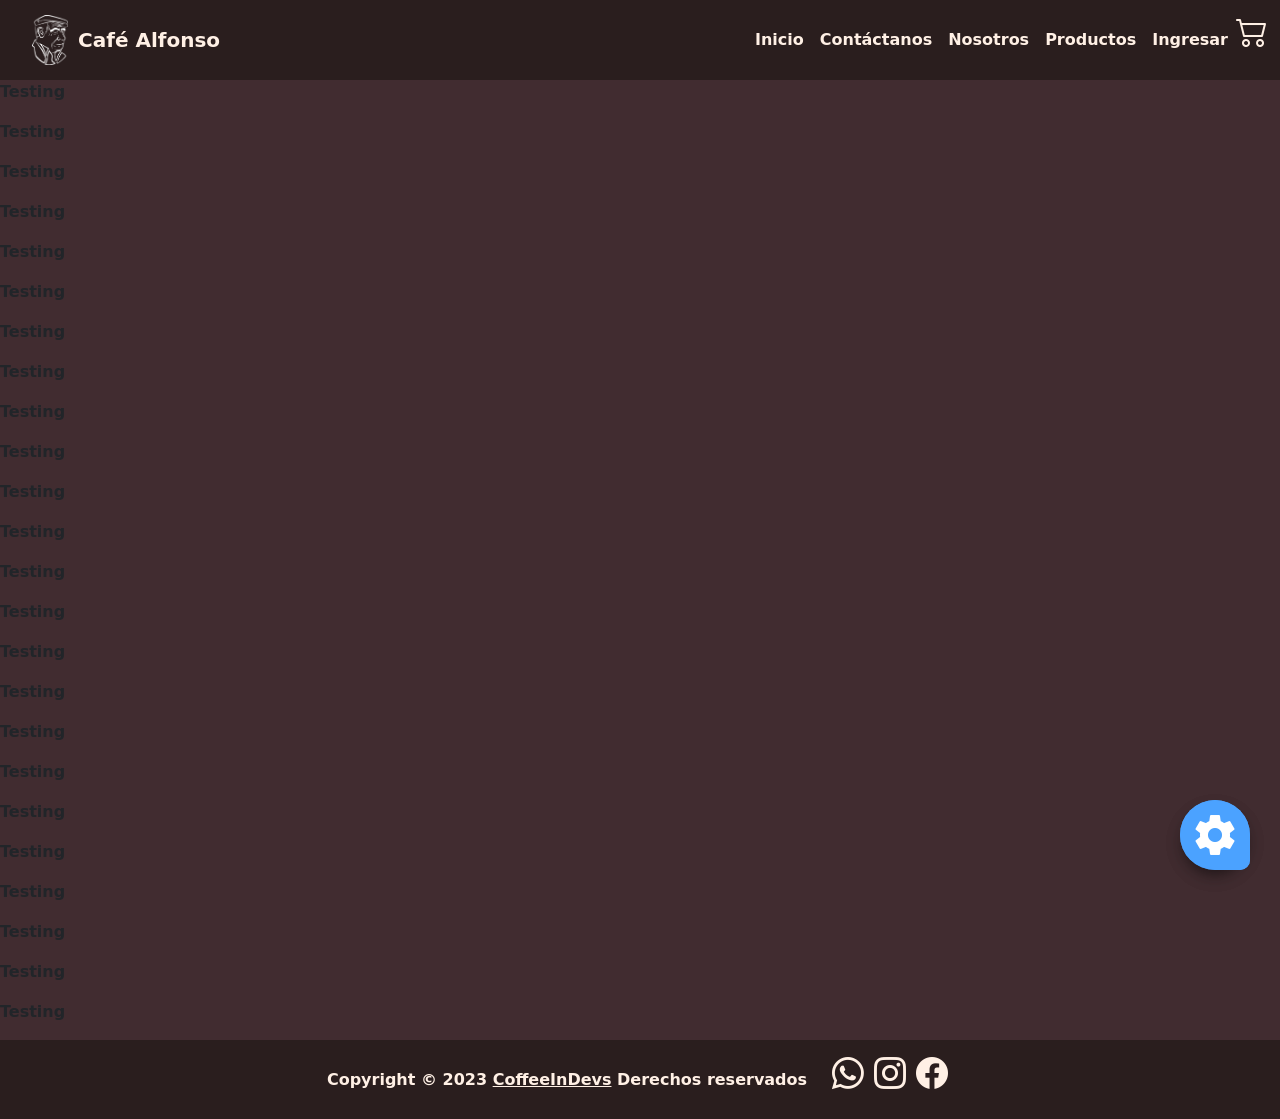
<file: test.html>
<!DOCTYPE html>
<html lang="en">

<head>
  <meta charset="UTF-8">
  <meta http-equiv="X-UA-Compatible" content="IE=edge">
  <meta name="viewport" content="width=device-width, initial-scale=1.0">
  <title>Testing</title>

  <!-- Bootstrap 5.3 -->
  <link href="https://cdn.jsdelivr.net/npm/bootstrap@5.3.0-alpha1/dist/css/bootstrap.min.css" rel="stylesheet"
    integrity="sha384-GLhlTQ8iRABdZLl6O3oVMWSktQOp6b7In1Zl3/Jr59b6EGGoI1aFkw7cmDA6j6gD" crossorigin="anonymous">

  <!-- Estilos CSS generales -->
  <link rel="stylesheet" href="styles/styles.css">

  <!-- Estilos CSS index -->
  <link rel="stylesheet" href="styles/test.css">

  <!-- Iconos bootstrap -->
  <!-- Example: <i class="bi-alarm"></i> -->
  <link rel="stylesheet" href="https://cdn.jsdelivr.net/npm/bootstrap-icons@1.3.0/font/bootstrap-icons.css">

  <!-- iconos font awesome -->
  <link rel="stylesheet" href="https://cdnjs.cloudflare.com/ajax/libs/font-awesome/6.3.0/css/all.min.css">

  <!-- iconos Google Material Icons -->
  <link href="https://fonts.googleapis.com/icon?family=Material+Icons" rel="stylesheet">
</head>

<body>
  <div id="navbar"></div>

  <p>Testing</p>
  <p>Testing</p>
  <p>Testing</p>
  <p>Testing</p>
  <p>Testing</p>
  <p>Testing</p>
  <p>Testing</p>
  <p>Testing</p>
  <p>Testing</p>
  <p>Testing</p>
  <p>Testing</p>
  <p>Testing</p>
  <p>Testing</p>
  <p>Testing</p>
  <p>Testing</p>
  <p>Testing</p>
  <p>Testing</p>
  <p>Testing</p>
  <p>Testing</p>
  <p>Testing</p>
  <p>Testing</p>
  <p>Testing</p>
  <p>Testing</p>
  <p>Testing</p>
  

  <div class="fab-container">
    <div class="fab shadow">
      <div class="fab-content">
        <span class="material-icons">settings</span>
      </div>
    </div>
    <div id="dark-mode" class="sub-button shadow">
      <span class="material-icons">dark_mode</span>
    </div>
    <div id="light-mode" class="sub-button shadow">
      <span class="material-icons">sunny</span>
    </div>
  </div>

  <article></article>
  <div id="footer"></div>

  <!-- Script de index -->
  <script src="scripts/test.js"></script>

  <!-- Script para todos los archivos -->
  <script src="scripts/scripts.js"></script>

  <!-- Script Bootstrap 5.3 -->
  <script src="https://cdn.jsdelivr.net/npm/bootstrap@5.3.0-alpha1/dist/js/bootstrap.bundle.min.js"
    integrity="sha384-w76AqPfDkMBDXo30jS1Sgez6pr3x5MlQ1ZAGC+nuZB+EYdgRZgiwxhTBTkF7CXvN"
    crossorigin="anonymous"></script>
</body>

</html>
</file>
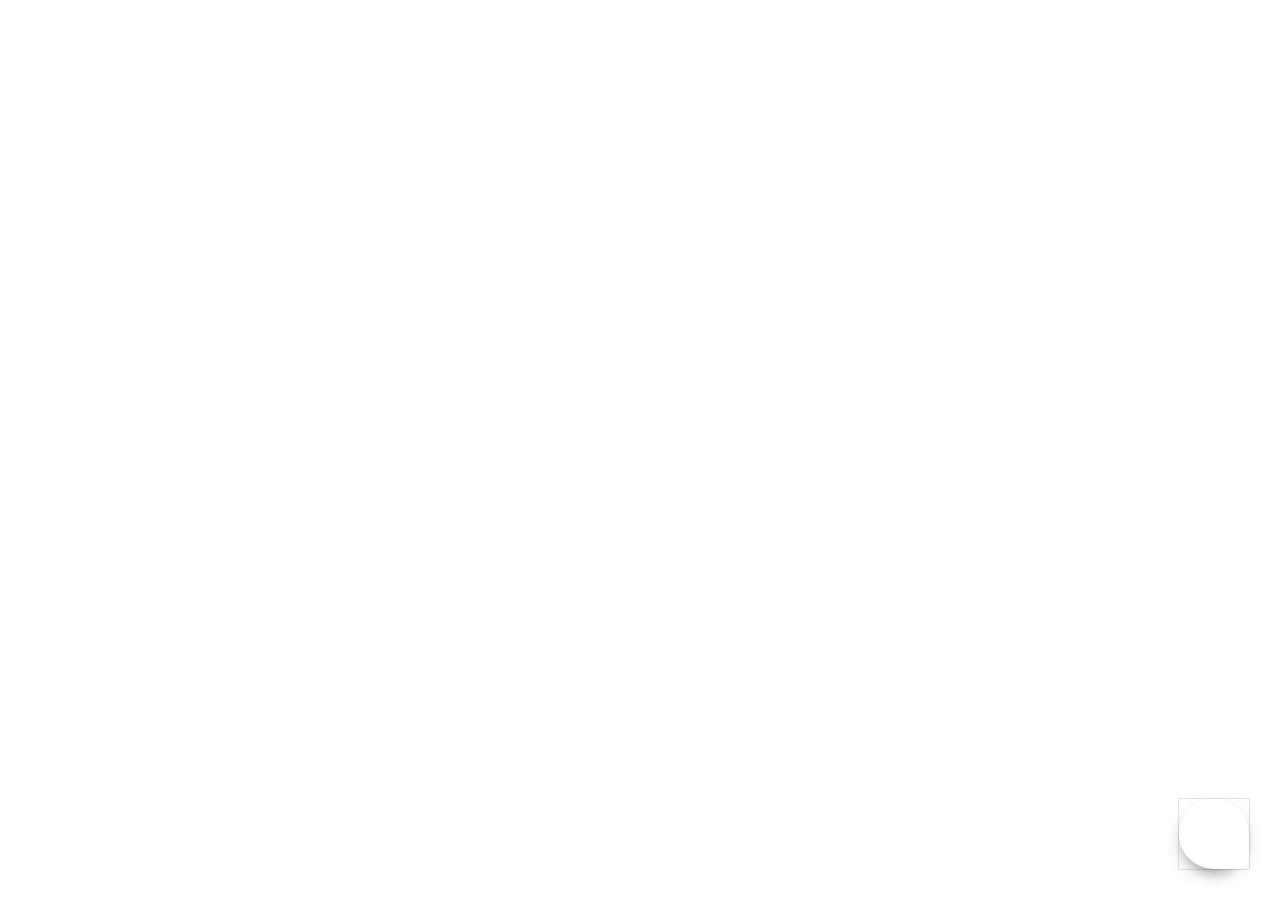
<file: testing/fab.html>
<!DOCTYPE html>
<html lang="en">
<head>
    <meta charset="UTF-8">
    <meta http-equiv="X-UA-Compatible" content="IE=edge">
    <meta name="viewport" content="width=device-width, initial-scale=1.0">
    <title>Document</title>
    <link rel="stylesheet" href="fab.css">

    <!-- jo joy nuevo link facil para iconos bonitos -->
    <link href="https://fonts.googleapis.com/icon?family=Material+Icons" rel="stylesheet">

      <!-- Bootstrap 5.3 -->
  <link href="https://cdn.jsdelivr.net/npm/bootstrap@5.3.0-alpha1/dist/css/bootstrap.min.css" rel="stylesheet"
  integrity="sha384-GLhlTQ8iRABdZLl6O3oVMWSktQOp6b7In1Zl3/Jr59b6EGGoI1aFkw7cmDA6j6gD" crossorigin="anonymous">

</head>
<body>
    <div class="fab-container border">
        <div class="fab shadow">
          <div class="fab-content">
            <!-- se utiliza con span con class material-icons y el nombre del icon -->
            <span class="material-icons">support_agent</span>
          </div>
        </div>
        <div class="sub-button shadow">
          <a href="google.com" target="_blank">
            <span class="material-icons">phone</span>
          </a>
        </div>
        <div class="sub-button shadow">
          <a href="google.com" target="_blank">
            <span class="material-icons">mail_outline</span>
          </a>
        </div>
        <div class="sub-button shadow">
          <a href="google.com" target="_blank">
            <span class="material-icons">language</span>
          </a>
        </div>
        <div class="sub-button shadow">
          <a href="google.com" target="_blank">
            <span class="material-icons">help_outline</span>
          </a>
        </div>
      </div>
    
</body>
</html>
</file>
<file: styles/styles.css>
/* Cambiar o ocultar color del borde por defecto */
/* .border {
	border-color: red !important;
} */

:root {
    --primary: #2a1e1e;
    --primary2: #412c30;
    --secondary: #EFB817;
    --secondary2: #fff0e5;
    --white: #ffffff;
    --black: #000000;


    --button-background: #412c30;
    --button-text-color : #fcbf6b;
    --button-border-color: #ffffff;

    --button-background-hover: #ffd760;
    --button-text-color-hover: #412c30;
    --button-border-color-hover: #000000;

    --form-background: #EFB817;
    --form-text-color : #2a1e1e;
    --form-border-color: #2a1e1e;

    --label-background: #EFB817;
    --label-text-color : #2a1e1e;
    --label-border-color: #2a1e1e;
}


/* Aplicar estilo a todo elemento */
* {
    /* font-family: "Comic Sans MS", "Comic Sans"; */
    /* font-family: 'Ubuntu', sans-serif; */
    font-family: 'Playfair Display', ;
    font-weight: bold;

    /* debug */

    /* border: solid rgb(43, 255, 0) !important;
	color: rgb(255, 0, 0) !important;
	border-width: 1px !important; 
	background-color: white !important; */
}

/********************** BODY **********************/
body {
    /* Altura minima de toda la pantalla para que el footer este hasta abajo */
    min-height: 100vh;
    margin: 0;
    display: flex;
    flex-direction: column;
    background-color: var(--primary2);
}

/* Dummy div entre navbar y footter que se expande parue el */
article {
    flex: 1;
}


/********************** NAVBAR **********************/
.navbar {
    background-color: var(--primary);
}

.nav-link {
    color: var(--secondary2);
}

.nav-link:hover {
    color: var(--white);
}

.navbar-brand {
    color: var(--secondary2);
}

.navbar-brand:hover {
    color: #c5c5c5;
}

.nav-icon {
    color: var(--secondary2);
    font-size: 32px;
    margin-bottom: 16px;
}

.nav-icon:hover {
    color: var(--white);
}

#nav-cart-container {
    display: flex;
    position: relative;
    color: white;
    /* bottom: 8px; */
}

/* Estilos del contador de productos en el carrito */
#nav-cart-count {
    /* Libre posicion en el div */
    position: absolute;
    /* Color de texto */
    color: black;
    /* Central texto horizontalmente en el circulo */
    text-align: center;
    /* Diametro del circulo */
    height: 20px;
    width: 20px;
    /* Color de circulo */
    background-color: yellow;
    /* Cuadrado a circulo */
    border-radius: 16px;
    /* Centrar verticalmente texto en el circulo */
    line-height: 19px;
    /* Mover el indicador */
    margin-top: 8px;
    margin-left: 20px;
    /* Tamaño de la fuente */
    font-size: 16px;
}



/********************** FOOTER **********************/

/* Aplica estilo a la clase footer */
.footer {
    background-color: var(--primary);

    display: flex;

    flex-direction: row;

    padding: 5px;

    /* Central horizontal */
    margin: auto;
}

/* Contiene un div de texto y div de logos cambia a flex columna en anchos pequenos */
.footer .container {
    display: flex;

    /* Cuando el ancho se pequeno este valor cambia a column */
    flex-direction: row;

    /* Centra los hijos verticalmente */
    align-items: center;

    /* Magica linea que centra los hijos horizontalmente */
    justify-content: center;
}

/* Aplica estilo al texto en el footter */
.footer-text p,
.footer-text p a {
    /* Centra horizontalmente el texto */
    text-align: center;

    /* Centra verticalmente el texto */
    margin: auto;

    font-size: 16px !important;

}

.footer-text {
    /* Color de texto */
    color: var(--secondary2);

    /* Sepracion entre el texto y los logos */
    margin-right: 20px;
}

.footer-logos {
    display: flex;
}

/* Iconos con link en el footer */
.footer a {
    color: var(--secondary2);
    font-size: 32px;
    margin: 5px;
    margin-bottom: 16px;
}

.footer a:hover {
    color: var(--white);
}

.navbar-brand {
    margin-left: 20px;
    display: flex;
}

.navbar-brand p {
    margin: auto;
    margin-left: 10px;
}



/* Footer responsivo */
@media (max-width: 600px) {
    .footer .container {
        flex-direction: column;
    }
}

@media (max-width: 350px) {
    .navbar-brand p {
        display: none;
    }
}



/* contendor general de todo el fab */
.fab-container {
    display: flex;
    flex-direction: column;
    justify-content: flex-end;
    align-items: center;
    user-select: none;
    position: fixed;
    bottom: 30px;
    right: 30px;
}

/* se expanda a toda la pantalla vertical para mantener el float button abierto */
.fab-container:hover {
    height: 100%;
}

/* mueve los iconos en zindex -1 para mostrarlos */
.fab-container:hover .sub-button:nth-child(2) {
    transform: translateY(-80px);
}

.fab-container:hover .sub-button:nth-child(3) {
    transform: translateY(-140px);
}

.fab-container:hover .sub-button:nth-child(4) {
    transform: translateY(-200px);
}

.fab-container:hover .sub-button:nth-child(5) {
    transform: translateY(-260px);
}

.fab-container:hover .sub-button:nth-child(6) {
    transform: translateY(-320px);
}

/********************** FAB DARK-LIGHT MODE **********************/

/* estilos boton principal */
.fab-container .fab {
    position: relative;
    height: 70px;
    width: 70px;
    background-color: #1d1616;
    border-radius: 50%;
    /* siempre por delante */
    z-index: 2;
}

.fab-container .fab::before {
    content: " ";
    /* 3 linea magicas que mueven el cuadrate a donde sea */
    position: absolute;
    bottom: 0;
    right: 0;
    height: 35px;
    width: 35px;
    background-color: inherit;
    /* que estilo eee */
    border-radius: 0 0 10px 0;
    z-index: -1;
}

/* estilos de botons principal */
.fab-container .fab .fab-content {
    display: flex;
    align-items: center;
    justify-content: center;
    height: 100%;
    width: 100%;
    border-radius: 50%;
}

/* icono princial estilos */
.fab-container .fab .fab-content .material-icons {
    color: white;
    font-size: 48px;
}

/* estilos de los botones ocultos */
.fab-container .sub-button {
    position: absolute;
    display: flex;
    align-items: center;
    justify-content: center;
    /* ni idea porque estan chuecos pero esta 2 lineas los arregla */
    bottom: 10px;
    right: 10px;
    /*incesario porque default es auto al parecer*/
    height: 50px;
    width: 50px;
    background-color: #1d1616;
    border-radius: 50%;
    /* magica linea para las animaciones */
    transition: all 0.3s ease;
}

/* cuando se encuentra sobre los ocultos el cursor cambia a pointer */
.fab-container .sub-button:hover {
    cursor: pointer;
}

/* iconos ocultos que se expanden blancos */
.fab-container .sub-button .material-icons {
    /* color con rgb */
    color: rgb(255, 255, 255);
    /* padding-top: 6px; */
}

/* Estilo de alertas de formulario de informacion incorrecta */
.warning {
    text-align: center;
    color: #EFB817 !important;
    visibility: hidden;
    font-size: 16px;
    margin: 0px;
}

/* Revisar el uso de important */
.form-input {
    border-radius: 10px;
    background-color: var(--secondary2) !important;
    color: var(--black) !important;
    /* background-color: rebeccapurple; */
}

/* Autocompletado color background */
input:-webkit-autofill,
input:-webkit-autofill:hover, 
input:-webkit-autofill:focus, 
input:-webkit-autofill:active{
    -webkit-box-shadow: 0 0 0 30px var(--secondary2) inset !important;
}


.form-label {
    color: var(--white) !important;
    margin: 0 0 0 10px;
}

/* Estilos de botons de enviar */
.button {
    width: 125px;
    height: 45px;
    border-radius: 10px;
    background-color: var(--button-background);
    border-color: var(--button-border-color);
    color: var(--button-text-color);
    margin: 8px;
}

.small-button {
    height: 45px;
    width: 45px;
    margin: 8px;
    
    font-size: 24px;
    border-radius: 10px;
    background-color: var(--button-background);
    border-color: var(--button-border-color);
    color: var(--button-text-color);

    display: flex;
    justify-content: center;
    align-items: center;
}

.small-button:hover,
.button:hover {
    background-color: var(--button-background-hover);
    border-color: var(--button-border-color-hover);
    color: var(--button-text-color-hover);
    transition: 0.4s;
}

.text-label{
    color: var(--white);
}
</file>
<file: styles/about.css>
@import url(https://fonts.googleapis.com/css?family=Roboto:700);

.container-about {
    /* background-color: #2E151A; */
    font-family: "Roboto";
    text-align: center;
    font-size: 12px;
}

img {
    border-radius: 10px;
}

/*Estilo del titulo*/
.row-title {
    text-align: center;
    background-color: var(--primary);;
    border-radius: 20px;
    /*  margin-left: 150px;
    margin-right: 150px; */
    margin-top: 20px;
    font-size: 12px;
    padding: 10px;
    color: var(--secondary2);
}

/* logo del equipo  */
#image-logo{
    padding: 16px;
}

#text-logo{
    font-size: 1.5rem;
}

.card {
    /* Centrar cartas adentro de su div*/
    margin: 10px auto;
    padding: 10px;
    width: 18rem;
    height: 32rem;
    /* margin-top: 20px; */
}

/* div class links */
.links {
    position: absolute;
    width: 200px;
    left: 50%;
    margin-left: -100px;
    top: 100%;
    /* Margen de lo que mide verticalmente*/
    margin-top: -50px;
    /* border-radius: 80px; */
}

/* Span que es hijo de class links (texto links)*/
.links span {
    /* tamano span */
    width: 200px;
    /* posicion texto en vertical */
    line-height: 40px;
    display: inline-block;
    font-weight: 700;
    /* text-transform: uppercase; */
    position: absolute;
    /* Centra texto */
    left: 50%;
    margin-left: -100px;
    /* mostrar texto */
    opacity: 1;
    /* Animacion hover */
    transition: opacity 0.3s ease-in-out;
    pointer-events: none;
    /* Color texto */
    color: #2e1519;
    font-size: 18px;

}

/* Normalmente estan ocultos los iconos haciendo su tamano 0 */
.links nav {
    font-size: 0;
}

/* Borde rendondeado primer link github rojo*/
.links a:nth-child(1) {
    border-top-left-radius: 40px;
    border-bottom-left-radius: 40px;
    margin-left: 0;
}

/* Borde rendondeado tercer link link verde*/
.links a:nth-child(3) {
    border-top-right-radius: 40px;
    border-bottom-right-radius: 40px;
    margin-left: 0;
}

/* Hover primer link cambia a rojo */
.links a:nth-child(1):hover {
    background-color: #ea4335;
}

/* Hover primer link cambia a negro */
.links a:nth-child(2):hover {
    background-color: #050608;
}

/* Hover primer link cambia a verde */
.links a:nth-child(3):hover {
    background-color: #39b300;
}


/* Opacity entre 0 y 1, vuelve invisible el texto links */
.links:hover span,
.links.hover span {
    opacity: 0;
}

/* a normal */
.links a {
    line-height: 40px;
    width: 40px;
    text-align: center;
    display: inline-block;
    background: #fcbf6c;
    /* background: linear-gradient(180deg, #fcbf6c, #fcbf6c); */
    color: #ffffff;
    opacity: 1;
    transition: all 0.2s ease-in-out;
    margin: 0 0px;
    box-shadow: 10px 10px 15px rgba(0, 0, 0, 0.1);
}

/* a hover */
.links:hover a {
    margin: 0 10px;
    color: #413838;
    font-size: 28px;
    border-radius: 50%;
    background: #ffffff15;
    box-shadow: 0 10px 25px rgba(0, 0, 0, 0.1);
    backdrop-filter: blur(2px);
}

/* Cambia los iconos de a color hover blaco para hacer constraste */
.links:hover a:hover {
    color: #ffffff;
}
</file>
<file: styles/account.css>
#contenedor{
    width: 100px;
    height: 100px;
    
}

#buttonEditar, #buttonGuardar {
    
    border-radius: 10px;
    align-self: end;
    background-color: var(--primary2);
    border-color: white;
    color: #fcbf6b;
}

#buttonEditar:hover, #buttonGuardar:hover{
    background-color: #efb815;
    border-color: transparent;
    color: var(--primary2);
    transition: 0.7s;
}

#buttonEditar1, #buttonGuardar1 {
    
    border-radius: 10px;
    align-self: end;
    background-color: var(--primary2);
    border-color: white;
    color: #fcbf6b;
}

#buttonEditar1:hover, #buttonGuardar1:hover{
    background-color: #efb815;
    border-color: transparent;
    color: var(--primary2);
    transition: 0.7s;
}


h3{
    color:white;
}

#border-formulario{
    max-width: 25em;
    margin: 0  auto;
    padding: 1.3em;
    margin-top: 100px;
    margin-bottom: 100px;
    background-color: var(--primary);
    border-radius: 0.5em;
    box-shadow: inset 1px 1px 22px 4px rgba(0, 0, 0, 0.85);

}

#fondoBoton{
    color: white;
    background-color: var(--primary);  
}

#imgUser{
    width: 100px;
    height: 100px;
}

.form-label,
label {
    color: black !important;
}

.accordion-button{
    color:black;
}

.accordion{
    --bs-accordion-btn-icon:url("data:image/svg+xml,%3csvg xmlns='http://www.w3.org/2000/svg' viewBox='0 0 16 16' fill='%230a58ca'%3e%3cpath fill-rule='evenodd' d='M1.646 4.646a.5.5 0 0 1 .708 0L8 10.293l5.646-5.647a.5.5 0 0 1 .708.708l-6 6a.5.5 0 0 1-.708 0l-6-6a.5.5 0 0 1 0-.708z'/%3e%3c/svg%3e")
}
</file>
<file: styles/admin.css>
.centrar{
    text-align: center;
}
/* Estilos de botons de enviar */
#button {
    width: 125px;
    border-radius: 10px;
    align-self: end;
    background-color: var(--primary2);
    border-color: white;
    color: #fcbf6b;
}
#button:hover{
    background-color: #efb815;
    border-color: transparent;
    color: var(--primary2);
    transition: 0.7s;
}
</file>
<file: styles/contact.css>
body {
    background-color: var(--primary2);
}

/* En esta pagina todo sera de esta fuente y color */
#contact * {
    font-family: 'Ubuntu', sans-serif;
}


/* Estilos de form-contact*/
#form-contact {
    display: flex;
    flex-direction: column;
}


/* Estilos de boton de enviar */
#button {
    align-self: end;
    background-color: var(--primary2);
    border-color: white;
    color: #fcbf6b;
    margin-bottom: 50px;
}
#button:hover{
    background-color: #efb815;
    border-color: transparent;
    color: var(--primary2);
    transition: 0.7s;
}

/* Estilos de linea en el titulo de contactanos */
.linea {
    margin-top: 10px;
    position: relative;
    z-index: 1;
}

h2.linea:before {
    border-top: 2px solid var(--secondary2);
    content: "";
    margin: 0 auto;
    position: absolute;
    top: 50%;
    width: 95%;
    z-index: -1;
}

h2.linea span {
    background: var(--primary2);
    padding: 0 15px;
}

/* Estilos de la imagen de contacto */
#img {
    border-radius: 32px;
    min-width: 90%;
    margin-bottom: 32px;
}

/* La imagen se elimina cuando el dispositivo es menor a 400px de ancho */
@media (max-width: 400px) {
    #img {
        display: none;
    }
}
</file>
<file: styles/products.css>
.colorText{
    color: var(--primary);
}

.lightYellowText{
    color: var(--secondary2);
}

.productCard {
    background-color: var(--primary);
    border-color: azure;
    margin: 16px;
}

.card-img-top {
    /* height: 200px; */
    border-color: transparent;
}

.textCardHeight {
    height: 57px;
}

.modalLittleBoxes {
    background-color: var(--primary);
    border-radius: 15px;
}

.btnVerMas {
    background-color: white;
    border-color: transparent;
    color: black;

}

.btnVerMas:hover {
    background-color: black;
    border-color: transparent;
    color: white;
    transition: 0.5s;
}

.btnBuyNow {
    background-color: var(--primary2);
    border-color: transparent;
    color: var(--secondary2);

}

.btnBuyNow:hover {
    background-color: var(--secondary);
    border-color: transparent;
    color: var(--primary);
    transition: 0.7s;
}
</file>
<file: styles/signup.css>
/* 
p {
    background-color: yellow;
} 


/* /* variable de colores */
/*   
	--primary:#2a1e1e;      cafe
  --primary2:#412c30;     cafe
  --secondary:#EFB817;    amarillo
  --secondary2:#fff0e5;   crema
  --white:#FFFFFF;        blanco
  --black:#000000;        negro
  */

/* 
body {
	display: flex;
	justify-content: center;
	align-items: center;
	flex-direction: column;
	height: 100vh;
	margin: 0;
	padding: 0;
} */

body{
    font-family: 'Ubuntu', sans-serif;
    
}

*{
    margin: 0;
    padding: 0;
}

/* Contenedor principal */
.central-div {
    display: flex;
    height: 100hv;
    justify-content: center;
    align-items: center;
    flex-direction: column;
    margin: auto;
	max-width: 900px;
	width: 80%;
	text-align: center;
    background-color:rgba(158, 143, 114, 0.216);
/*     padding: 25px 30px;*/
    border-radius: 15px;
    font-family: 'Ubuntu', sans-serif;
    padding: 0 20px 0 15px;

}


/* .central-div .title-r{
    font-family: 'Ubuntu', sans-serif;
    font-size: 35px;
    font-weight: 500;
    position: relative;
    padding: 15px;
} */

/* titulo */
.title-r{
    color:var(--secondary2);
    font-family: 'Ubuntu', sans-serif;
    font-size: 30px;
    font-weight: 700;
    position: relative;
    padding: 10px;
    margin: 10px;
}

/* Clase a los Input */
.name-inp{
    font-family: 'Ubuntu', sans-serif;
    color: var(--secondary2);
    font-weight: bold;
    font-size: 20px;
    padding: 20px;
}

/* imagen */
.img-gra{
    width: 100%;
}


/* div central -> formulario -> seccion input y span */
.central-div form .user{
    display: flex;
    flex-wrap: wrap;
   justify-content: space-between;
   text-align: center;
    margin: 5px 0 5px 0; 
     
}


/* formulario -> seccion input */
form .user .inp-info{
    margin-bottom: 25px;
/*     width: calc(90% / 2 - 20px); */
}

/* formulario -> seccion span */
form .inp-info span.name-inp{
    font-family: 'Ubuntu', sans-serif;
    color: var(--secondary2);
    display: block;
    font-weight: 500;
    margin-bottom: 5px;
}

.espacio{
    margin: 0 0 0 35px;
}


.user .inp-info input{
    font-family: 'Ubuntu', sans-serif;
    color: var(--primary);
    border-radius: 12px;
    font-size: 16px;
    background-color:rgba(245, 240, 234, 0.98);
    text-align: center;
    font-weight: bold;
}

/* seccion boton */
.btn{
/*     margin-top: 40px;*/
    margin-right: 30px;
/*     border-radius: 15px;*/
    padding: 15px;
    font-family: 'Ubuntu', sans-serif;
    font-size: larger;
    font-weight:bold ;
    margin:auto;
    color:var(--primary);
    background-color:var(--secondary2);
    
}

.btn:hover{
    color: var(--secondary2);
    background-color: var(--secondary);
    transition: 0.7s;

}

.campos{
    color: var(--secondary2);
    font-family: 'Ubuntu', sans-serif;
    font-size:medium;
}
</file>
<file: styles/test.css>
/* Convertido de un scss */

/* contendor general de todo el fab */
.fab-container {
    display: flex;
    flex-direction: column;
    justify-content: flex-end;
    align-items: center;
    user-select: none;
    position: fixed;
    bottom: 30px;
    right: 30px;
}


/* se expanda a toda la pantalla vertical para mantener el float button abierto */
.fab-container:hover {
    height: 100%;
}

/* mueve los iconos en zindex -1 para mostrarlos */
.fab-container:hover .sub-button:nth-child(2) {
    transform: translateY(-80px);
}
.fab-container:hover .sub-button:nth-child(3) {
    transform: translateY(-140px);
}
.fab-container:hover .sub-button:nth-child(4) {
    transform: translateY(-200px);
}
.fab-container:hover .sub-button:nth-child(5) {
    transform: translateY(-260px);
}
.fab-container:hover .sub-button:nth-child(6) {
    transform: translateY(-320px);
}

/* estilos boton principal */
.fab-container .fab {
    position: relative;
    height: 70px;
    width: 70px;
    background-color: #4ba2ff;
    border-radius: 50%;
    /* siempre por delante */
    z-index: 2;
}

/* que sera ::before? */
/* para que sirve inherit? me imagino que hereda el color de fondo?*/
/* diferencias entre absolute y relative */
/* esto es como un quadrante para hacer el diseño  */
.fab-container .fab::before {
    content: " ";
    /* 3 linea magicas que mueven el cuadrate a donde sea */
    position: absolute;
    bottom: 0;
    right: 0;
    height: 35px;
    width: 35px;
    background-color: inherit;
    /* que estilo eee */
    border-radius: 0 0 10px 0;
    z-index: -1;
}

/* estilos de botons principal */
.fab-container .fab .fab-content {
    display: flex;
    align-items: center;
    justify-content: center;
    height: 100%;
    width: 100%;
    border-radius: 50%;
}

/* icono princial estilos */
.fab-container .fab .fab-content .material-icons {
    color: rgb(255, 255, 255);
    font-size: 48px;
}

/* estilos de los botones ocultos */
.fab-container .sub-button {
    position: absolute;
    display: flex;
    align-items: center;
    justify-content: center;
    /* ni idea porque estan chuecos pero esta 2 lineas los arregla */
    bottom: 10px;
    right: 10px; /*incesario porque default es auto al parecer*/
    height: 50px;
    width: 50px;
    background-color: #4ba2ff;
    border-radius: 50%;
    /* magica linea para las animaciones */
    transition: all 0.3s ease;
}

/* cuando se encuentra sobre los ocultos el cursor cambia a pointer */
.fab-container .sub-button:hover {
    cursor: pointer;
}

/* iconos ocultos que se expanden blancos */
.fab-container .sub-button .material-icons {
    /* color con rgb */
    color: rgb(255, 255, 255);
    /* curiosamente los iconos aparecen un poco arriba con esto se arregla */
    padding-top: 6px;
}
</file>
<file: testing/fab.css>
/* Convertido de un scss */

/* contendor general de todo el fab */
.fab-container {
    display: flex;
    flex-direction: column;
    justify-content: flex-end;
    align-items: center;
    user-select: none;
    position: absolute;
    bottom: 30px;
    right: 30px;
}

/* se expanda a toda la pantalla vertical para mantener el float button abierto */
.fab-container:hover {
    height: 100%;
}

/* mueve los iconos en zindex -1 para mostrarlos */
.fab-container:hover .sub-button:nth-child(2) {
    transform: translateY(-80px);
}
.fab-container:hover .sub-button:nth-child(3) {
    transform: translateY(-140px);
}
.fab-container:hover .sub-button:nth-child(4) {
    transform: translateY(-200px);
}
.fab-container:hover .sub-button:nth-child(5) {
    transform: translateY(-260px);
}
.fab-container:hover .sub-button:nth-child(6) {
    transform: translateY(-320px);
}

/* estilos boton principal */
.fab-container .fab {
    position: relative;
    height: 70px;
    width: 70px;
    background-color: white;
    border-radius: 50%;
    /* siempre por delante */
    z-index: 2;
}

/* que sera ::before? */
/* para que sirve inherit? me imagino que hereda el color de fondo?*/
/* diferencias entre absolute y relative */
/* esto es como un quadrante para hacer el diseño  */
.fab-container .fab::before {
    content: " ";
    /* 3 linea magicas que mueven el cuadrate a donde sea */
    position: absolute;
    bottom: 0;
    right: 0;
    height: 35px;
    width: 35px;
    background-color: inherit;
    /* que estilo eee */
    border-radius: 0 0 10px 0;
    z-index: -1;
}

/* estilos de botons principal */
.fab-container .fab .fab-content {
    display: flex;
    align-items: center;
    justify-content: center;
    height: 100%;
    width: 100%;
    border-radius: 50%;
}

/* icono princial estilos */
.fab-container .fab .fab-content .material-icons {
    color: rgb(255, 255, 255);
    font-size: 48px;
}

/* estilos de los botones ocultos */
.fab-container .sub-button {
    position: absolute;
    display: flex;
    align-items: center;
    justify-content: center;
    /* ni idea porque estan chuecos pero esta 2 lineas los arregla */
    bottom: 10px;
    right: 10px; /*incesario porque default es auto al parecer*/
    height: 50px;
    width: 50px;
    background-color: #4ba2ff;
    border-radius: 50%;
    /* magica linea para las animaciones */
    transition: all 0.3s ease;
}

/* cuando se encuentra sobre los ocultos el cursor cambia a pointer */
.fab-container .sub-button:hover {
    cursor: pointer;
}

/* iconos ocultos que se expanden blancos */
.fab-container .sub-button .material-icons {
    /* color con rgb */
    color: rgb(255, 255, 255);
    /* curiosamente los iconos aparecen un poco arriba con esto se arregla */
    padding-top: 6px;
}
</file>
